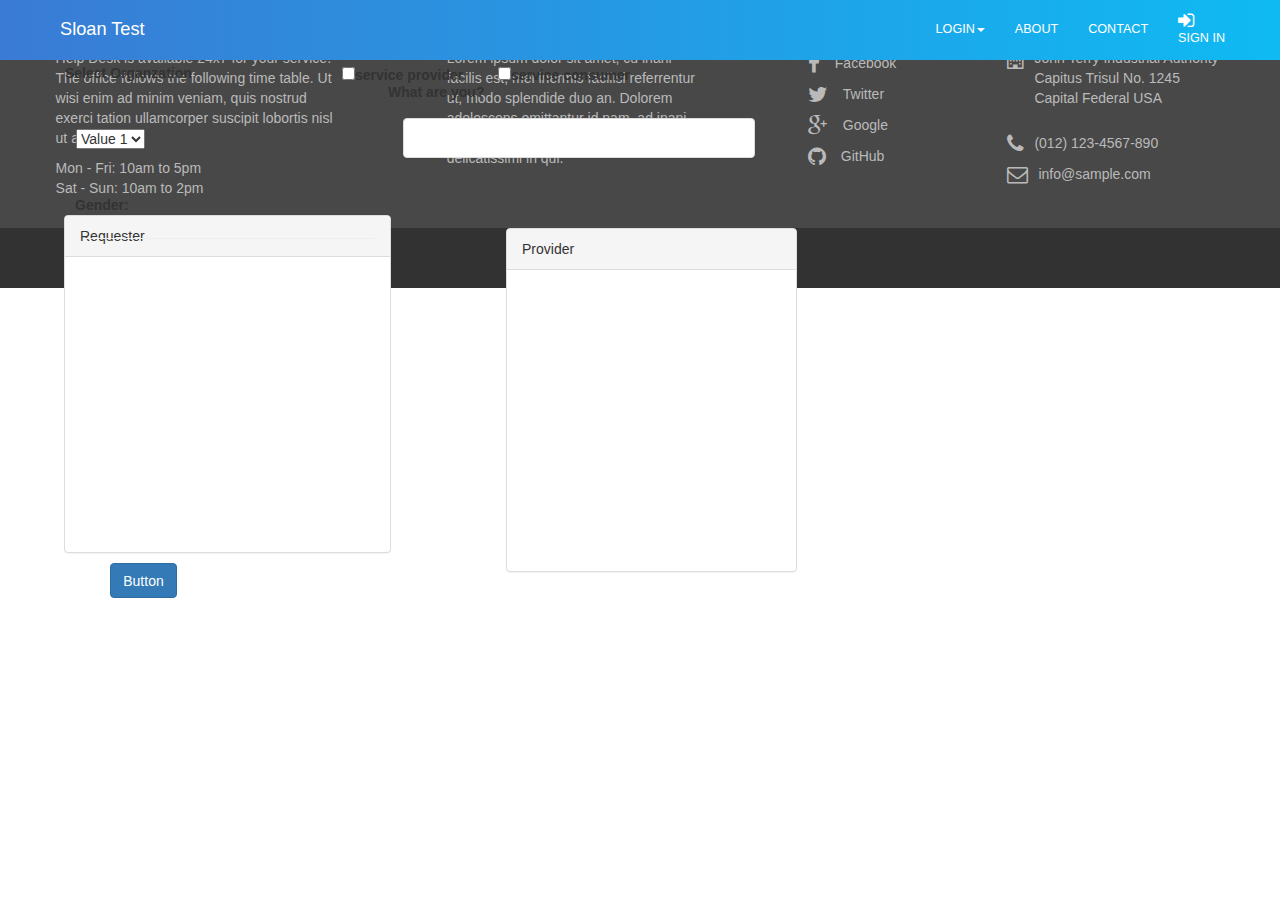
<file: SpringSecurityForSloan/WebContent/index.html>
<!DOCTYPE html>
<html lang="en" data-ng-app="Sloan_test_1" >
<head>
	<!--
	 * 
	 * @author Geppetto Generated Code</br>
	 * Date Created: </br>
	 * @since  </br>
	   build:   </p> 
	 *
	 * code was generated by the Geppetto System </br>
	 * Geppetto system Copyright - NewPortBay LLC </br>
	 * The generated code is free to use by anyone</p>
	 *
	 -->
	<meta charset="utf-8">
    <meta name="viewport" content="initial-scale=1, maximum-scale=1, user-scalable=no, width=device-width">
	<title>Sloan_test_1</title>

	<link href="lib/bootstrap/css/bootstrap.min.css" rel="stylesheet">
	<link href="lib/angular-ui-grid/ui-grid.min.css" rel="stylesheet">
	<link href="lib/bootstrap-datepicker/bootstrap-datepicker.css" rel="stylesheet">
	<link href="app/css/app.css" rel="stylesheet">
	<link href="lib/css/font-awesome/font-awesome.css" rel="stylesheet">


	<!--Load g+ SDK asynchronously-->
	<script>
	  (function () {
		var po = document.createElement('script');
		po.type = 'text/javascript'; po.async = true;
		po.src = 'https://plus.google.com/js/client:plusone.js';
		var s = document.getElementsByTagName('script')[0];
		s.parentNode.insertBefore(po, s);
	  })();
	</script>
<body class="app">
	<header data-ng-include="'app/views/header.html'">
    </header>
   <!--  <div class="content simple-content main"
         style="position: relative; top: 65px;"> -->

         <div ng-view>

         </div>
  <!--   </div> -->
    <footer data-ng-include="'app/views/footer.html'">
    </footer>

	<script src="lib/jquery/jquery-2.1.3.min.js"></script>
	<script src="lib/angular/angular.min.js"></script>
	<script src="lib/angular/angular-route.min.js"></script>
	<script src="lib/angular-ui-grid/ui-grid.min.js"></script>
	<script src="lib/bootstrap/js/bootstrap.min.js"></script>
	<script src="lib/bootstrap-datepicker/bootstrap-datepicker.js"></script>
	<script src="lib/ckeditor/ckeditor.js"></script>
	<script src="lib/angular/angular-facebook.js"></script>
	
	<script src="app/js/app.js"></script>
	<script src="app/js/controllers/First_time_setup.js"></script>
	<script src="app/js/controllers/Landing_page.js"></script>
	<script src="app/js/controllers/Authentication.js"></script>
	<script src="app/js/controllers/CampaignController.js"></script>
	<script src="app/js/controllers/Login-controller.js"></script> <!-- login   -->
	<script src="app/js/controllers/signup.js"></script>
	<script src="app/js/controllers/Customer.js"></script>
	<script src="app/js/controllers/CareGiver.js"></script>
	<script src="app/js/controllers/campaign-modal.js"></script>
	<script src="app/js/directives/ck-editor-directive.js"></script>
	<script src="app/js/factories/campaign-factory.js"></script>
	<script src="app/js/services/restURLService.js"></script>
	<script src="app/js/services/userService.js"></script>
	<script src="lib/js/ckeditor/ckeditor.js"></script>
	<script src="lib/js/angular/angular-cookies.min.js"></script>
	<script src="lib/js/angular-ui/ui-bootstrap-custom.js"></script>

</html>
</file>
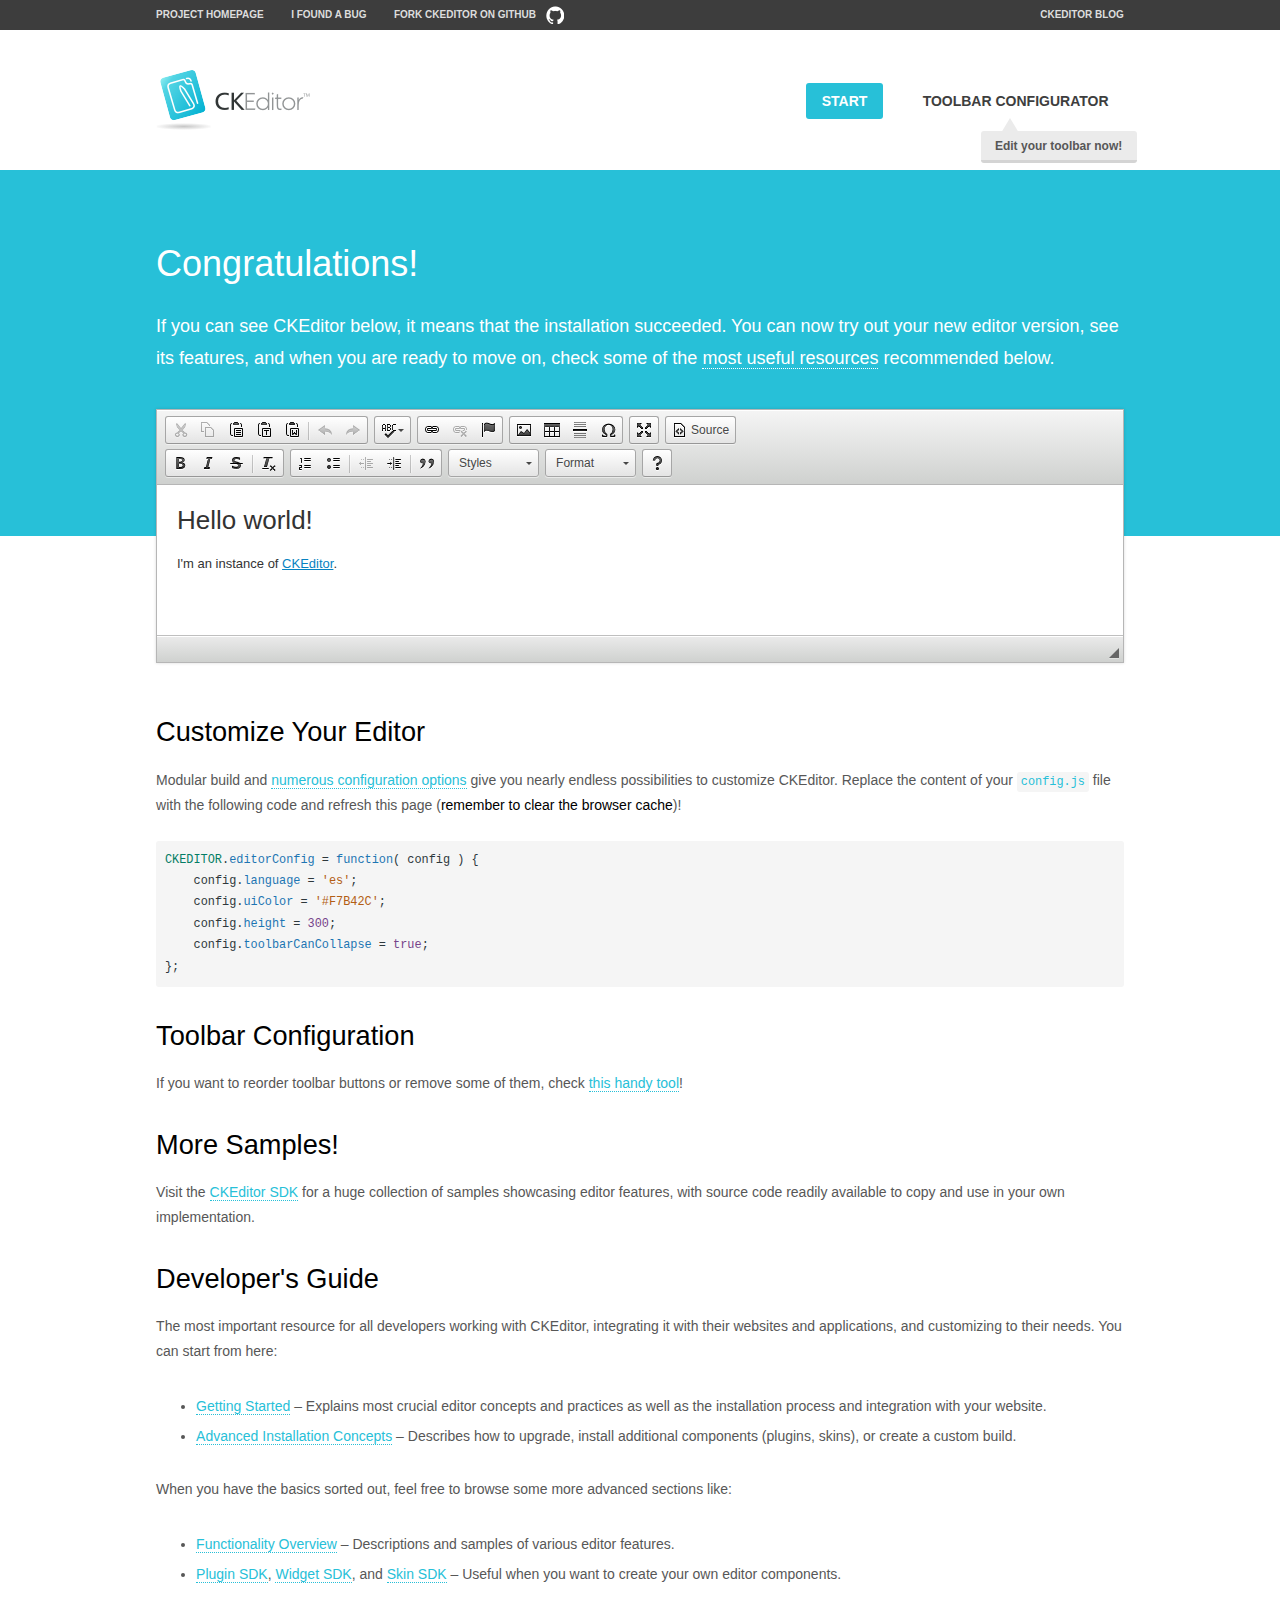
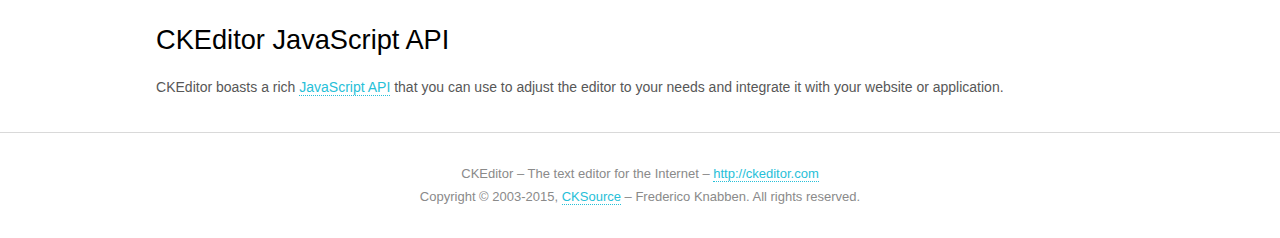
<file: SpringSecurityForSloan/WebContent/lib/ckeditor/samples/index.html>
<!DOCTYPE html>
<!--
Copyright (c) 2003-2015, CKSource - Frederico Knabben. All rights reserved.
For licensing, see LICENSE.md or http://ckeditor.com/license
-->
<html>
<head>
	<meta charset="utf-8">
	<title>CKEditor Sample</title>
	<script src="../ckeditor.js"></script>
	<script src="js/sample.js"></script>
	<link rel="stylesheet" href="css/samples.css">
	<link rel="stylesheet" href="toolbarconfigurator/lib/codemirror/neo.css">
</head>
<body id="main">

<nav class="navigation-a">
	<div class="grid-container">
		<ul class="navigation-a-left grid-width-70">
			<li><a href="http://ckeditor.com">Project Homepage</a></li>
			<li><a href="http://dev.ckeditor.com/">I found a bug</a></li>
			<li><a href="http://github.com/ckeditor/ckeditor-dev" class="icon-pos-right icon-navigation-a-github">Fork CKEditor on GitHub</a></li>
		</ul>
		<ul class="navigation-a-right grid-width-30">
			<li><a href="http://ckeditor.com/blog-list">CKEditor Blog</a></li>
		</ul>
	</div>
</nav>

<header class="header-a">
	<div class="grid-container">
		<h1 class="header-a-logo grid-width-30">
			<a href="index.html"><img src="img/logo.png" alt="CKEditor Sample"></a>
		</h1>

		<nav class="navigation-b grid-width-70">
			<ul>
				<li><a href="index.html" class="button-a button-a-background">Start</a></li>
				<li><a href="toolbarconfigurator/index.html" class="button-a">Toolbar configurator <span class="balloon-a balloon-a-nw">Edit your toolbar now!</span></a></li>
			</ul>
		</nav>
	</div>
</header>

<main>
	<div class="adjoined-top">
		<div class="grid-container">
			<div class="content grid-width-100">
				<h1>Congratulations!</h1>
				<p>
					If you can see CKEditor below, it means that the installation succeeded.
					You can now try out your new editor version, see its features, and when you are ready to move on, check some of the <a href="#sample-customize">most useful resources</a> recommended below.
				</p>
			</div>
		</div>
	</div>
	<div class="adjoined-bottom">
		<div class="grid-container">
			<div class="grid-width-100">
				<div id="editor">
					<h1>Hello world!</h1>
					<p>I'm an instance of <a href="http://ckeditor.com">CKEditor</a>.</p>
				</div>
			</div>
		</div>
	</div>

	<div class="grid-container">
		<div class="content grid-width-100">
			<section id="sample-customize">
				<h2>Customize Your Editor</h2>
				<p>Modular build and <a href="http://docs.ckeditor.com/#!/guide/dev_configuration">numerous configuration options</a> give you nearly endless possibilities to customize CKEditor. Replace the content of your <code><a href="../config.js">config.js</a></code> file with the following code and refresh this page (<strong>remember to clear the browser cache</strong>)!</p>
		<pre class="cm-s-neo CodeMirror"><code><span style="padding-right: 0.1px;"><span class="cm-variable">CKEDITOR</span>.<span class="cm-property">editorConfig</span> <span class="cm-operator">=</span> <span class="cm-keyword">function</span>( <span class="cm-def">config</span> ) {</span>
<span style="padding-right: 0.1px;"><span class="cm-tab">	</span><span class="cm-variable-2">config</span>.<span class="cm-property">language</span> <span class="cm-operator">=</span> <span class="cm-string">'es'</span>;</span>
<span style="padding-right: 0.1px;"><span class="cm-tab">	</span><span class="cm-variable-2">config</span>.<span class="cm-property">uiColor</span> <span class="cm-operator">=</span> <span class="cm-string">'#F7B42C'</span>;</span>
<span style="padding-right: 0.1px;"><span class="cm-tab">	</span><span class="cm-variable-2">config</span>.<span class="cm-property">height</span> <span class="cm-operator">=</span> <span class="cm-number">300</span>;</span>
<span style="padding-right: 0.1px;"><span class="cm-tab">	</span><span class="cm-variable-2">config</span>.<span class="cm-property">toolbarCanCollapse</span> <span class="cm-operator">=</span> <span class="cm-atom">true</span>;</span>
<span style="padding-right: 0.1px;">};</span></code></pre>
			</section>

			<section>
				<h2>Toolbar Configuration</h2>
				<p>If you want to reorder toolbar buttons or remove some of them, check <a href="toolbarconfigurator/index.html">this handy tool</a>!</p>
			</section>

			<section>
				<h2>More Samples!</h2>
				<p>Visit the <a href="http://sdk.ckeditor.com">CKEditor SDK</a> for a huge collection of samples showcasing editor features, with source code readily available to copy and use in your own implementation.</p>
			</section>

			<section>
				<h2>Developer's Guide</h2>
				<p>The most important resource for all developers working with CKEditor, integrating it with their websites and applications, and customizing to their needs. You can start from here:</p>
				<ul>
					<li><a href="http://docs.ckeditor.com/#!/guide/dev_installation">Getting Started</a> &ndash; Explains most crucial editor concepts and practices as well as the installation process and integration with your website.</li>
					<li><a href="http://docs.ckeditor.com/#!/guide/dev_advanced_installation">Advanced Installation Concepts</a> &ndash; Describes how to upgrade, install additional components (plugins, skins), or create a custom build.</li>
				</ul>
					<p>When you have the basics sorted out, feel free to browse some more advanced sections like:</p>
				<ul>
					<li><a href="http://docs.ckeditor.com/#!/guide/dev_features">Functionality Overview</a> &ndash; Descriptions and samples of various editor features.</li>
					<li><a href="http://docs.ckeditor.com/#!/guide/plugin_sdk_intro">Plugin SDK</a>, <a href="http://docs.ckeditor.com/#!/guide/widget_sdk_intro">Widget SDK</a>, and <a href="http://docs.ckeditor.com/#!/guide/skin_sdk_intro">Skin SDK</a> &ndash; Useful when you want to create your own editor components.</li>
				</ul>
			</section>

			<section>
				<h2>CKEditor JavaScript API</h2>
				<p>CKEditor boasts a rich <a href="http://docs.ckeditor.com/#!/api">JavaScript API</a> that you can use to adjust the editor to your needs and integrate it with your website or application.</p>
			</section>
		</div>
	</div>
</main>

<footer class="footer-a grid-container">
	<div class="grid-container">
		<p class="grid-width-100">
			CKEditor &ndash; The text editor for the Internet &ndash; <a class="samples" href="http://ckeditor.com/">http://ckeditor.com</a>
		</p>
		<p class="grid-width-100" id="copy">
			Copyright &copy; 2003-2015, <a class="samples" href="http://cksource.com/">CKSource</a> &ndash; Frederico Knabben. All rights reserved.
		</p>
	</div>
</footer>
<script>
	initSample();
</script>

</body>
</html>
</file>
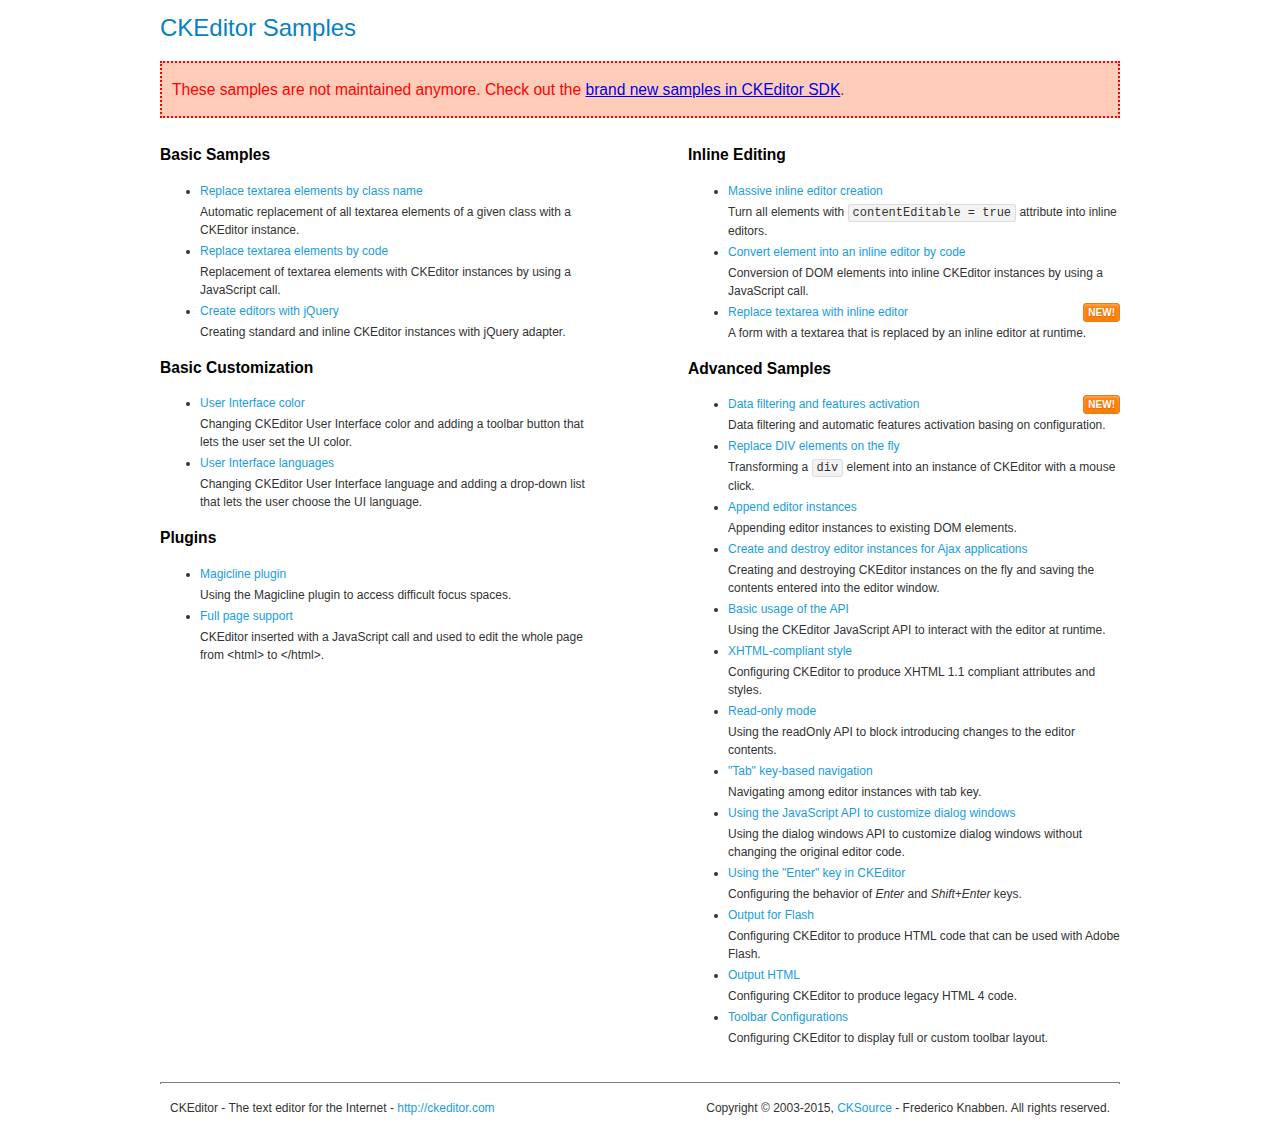
<file: SpringSecurityForSloan/WebContent/lib/ckeditor/samples/old/index.html>
<!DOCTYPE html>
<!--
Copyright (c) 2003-2015, CKSource - Frederico Knabben. All rights reserved.
For licensing, see LICENSE.md or http://ckeditor.com/license
-->
<html>
<head>
	<meta charset="utf-8">
	<title>CKEditor Samples</title>
	<link rel="stylesheet" href="sample.css">
</head>
<body>
	<h1 class="samples">
		CKEditor Samples
	</h1>
	<div class="warning deprecated">
		These samples are not maintained anymore. Check out the <a href="http://sdk.ckeditor.com/">brand new samples in CKEditor SDK</a>.
	</div>
	<div class="twoColumns">
		<div class="twoColumnsLeft">
			<h2 class="samples">
				Basic Samples
			</h2>
			<dl class="samples">
				<dt><a class="samples" href="replacebyclass.html">Replace textarea elements by class name</a></dt>
				<dd>Automatic replacement of all textarea elements of a given class with a CKEditor instance.</dd>

				<dt><a class="samples" href="replacebycode.html">Replace textarea elements by code</a></dt>
				<dd>Replacement of textarea elements with CKEditor instances by using a JavaScript call.</dd>

				<dt><a class="samples" href="jquery.html">Create editors with jQuery</a></dt>
				<dd>Creating standard and inline CKEditor instances with jQuery adapter.</dd>
			</dl>

			<h2 class="samples">
				Basic Customization
			</h2>
			<dl class="samples">
				<dt><a class="samples" href="uicolor.html">User Interface color</a></dt>
				<dd>Changing CKEditor User Interface color and adding a toolbar button that lets the user set the UI color.</dd>

				<dt><a class="samples" href="uilanguages.html">User Interface languages</a></dt>
				<dd>Changing CKEditor User Interface language and adding a drop-down list that lets the user choose the UI language.</dd>
			</dl>


			<h2 class="samples">Plugins</h2>
<dl class="samples">
<dt><a class="samples" href="magicline/magicline.html">Magicline plugin</a></dt>
<dd>Using the Magicline plugin to access difficult focus spaces.</dd>

<dt><a class="samples" href="wysiwygarea/fullpage.html">Full page support</a></dt>
<dd>CKEditor inserted with a JavaScript call and used to edit the whole page from &lt;html&gt; to &lt;/html&gt;.</dd>
</dl>
		</div>
		<div class="twoColumnsRight">
			<h2 class="samples">
				Inline Editing
			</h2>
			<dl class="samples">
				<dt><a class="samples" href="inlineall.html">Massive inline editor creation</a></dt>
				<dd>Turn all elements with <code>contentEditable = true</code> attribute into inline editors.</dd>

				<dt><a class="samples" href="inlinebycode.html">Convert element into an inline editor by code</a></dt>
				<dd>Conversion of DOM elements into inline CKEditor instances by using a JavaScript call.</dd>

				<dt><a class="samples" href="inlinetextarea.html">Replace textarea with inline editor</a> <span class="new">New!</span></dt>
				<dd>A form with a textarea that is replaced by an inline editor at runtime.</dd>

				
			</dl>

			<h2 class="samples">
				Advanced Samples
			</h2>
			<dl class="samples">
				<dt><a class="samples" href="datafiltering.html">Data filtering and features activation</a> <span class="new">New!</span></dt>
				<dd>Data filtering and automatic features activation basing on configuration.</dd>

				<dt><a class="samples" href="divreplace.html">Replace DIV elements on the fly</a></dt>
				<dd>Transforming a <code>div</code> element into an instance of CKEditor with a mouse click.</dd>

				<dt><a class="samples" href="appendto.html">Append editor instances</a></dt>
				<dd>Appending editor instances to existing DOM elements.</dd>

				<dt><a class="samples" href="ajax.html">Create and destroy editor instances for Ajax applications</a></dt>
				<dd>Creating and destroying CKEditor instances on the fly and saving the contents entered into the editor window.</dd>

				<dt><a class="samples" href="api.html">Basic usage of the API</a></dt>
				<dd>Using the CKEditor JavaScript API to interact with the editor at runtime.</dd>

				<dt><a class="samples" href="xhtmlstyle.html">XHTML-compliant style</a></dt>
				<dd>Configuring CKEditor to produce XHTML 1.1 compliant attributes and styles.</dd>

				<dt><a class="samples" href="readonly.html">Read-only mode</a></dt>
				<dd>Using the readOnly API to block introducing changes to the editor contents.</dd>

				<dt><a class="samples" href="tabindex.html">"Tab" key-based navigation</a></dt>
				<dd>Navigating among editor instances with tab key.</dd>


				
<dt><a class="samples" href="dialog/dialog.html">Using the JavaScript API to customize dialog windows</a></dt>
<dd>Using the dialog windows API to customize dialog windows without changing the original editor code.</dd>

<dt><a class="samples" href="enterkey/enterkey.html">Using the &quot;Enter&quot; key in CKEditor</a></dt>
<dd>Configuring the behavior of <em>Enter</em> and <em>Shift+Enter</em> keys.</dd>

<dt><a class="samples" href="htmlwriter/outputforflash.html">Output for Flash</a></dt>
<dd>Configuring CKEditor to produce HTML code that can be used with Adobe Flash.</dd>

<dt><a class="samples" href="htmlwriter/outputhtml.html">Output HTML</a></dt>
<dd>Configuring CKEditor to produce legacy HTML 4 code.</dd>

<dt><a class="samples" href="toolbar/toolbar.html">Toolbar Configurations</a></dt>
<dd>Configuring CKEditor to display full or custom toolbar layout.</dd>

			</dl>
		</div>
	</div>
	<div id="footer">
		<hr>
		<p>
			CKEditor - The text editor for the Internet - <a class="samples" href="http://ckeditor.com/">http://ckeditor.com</a>
		</p>
		<p id="copy">
			Copyright &copy; 2003-2015, <a class="samples" href="http://cksource.com/">CKSource</a> - Frederico Knabben. All rights reserved.
		</p>
	</div>
</body>
</html>
</file>
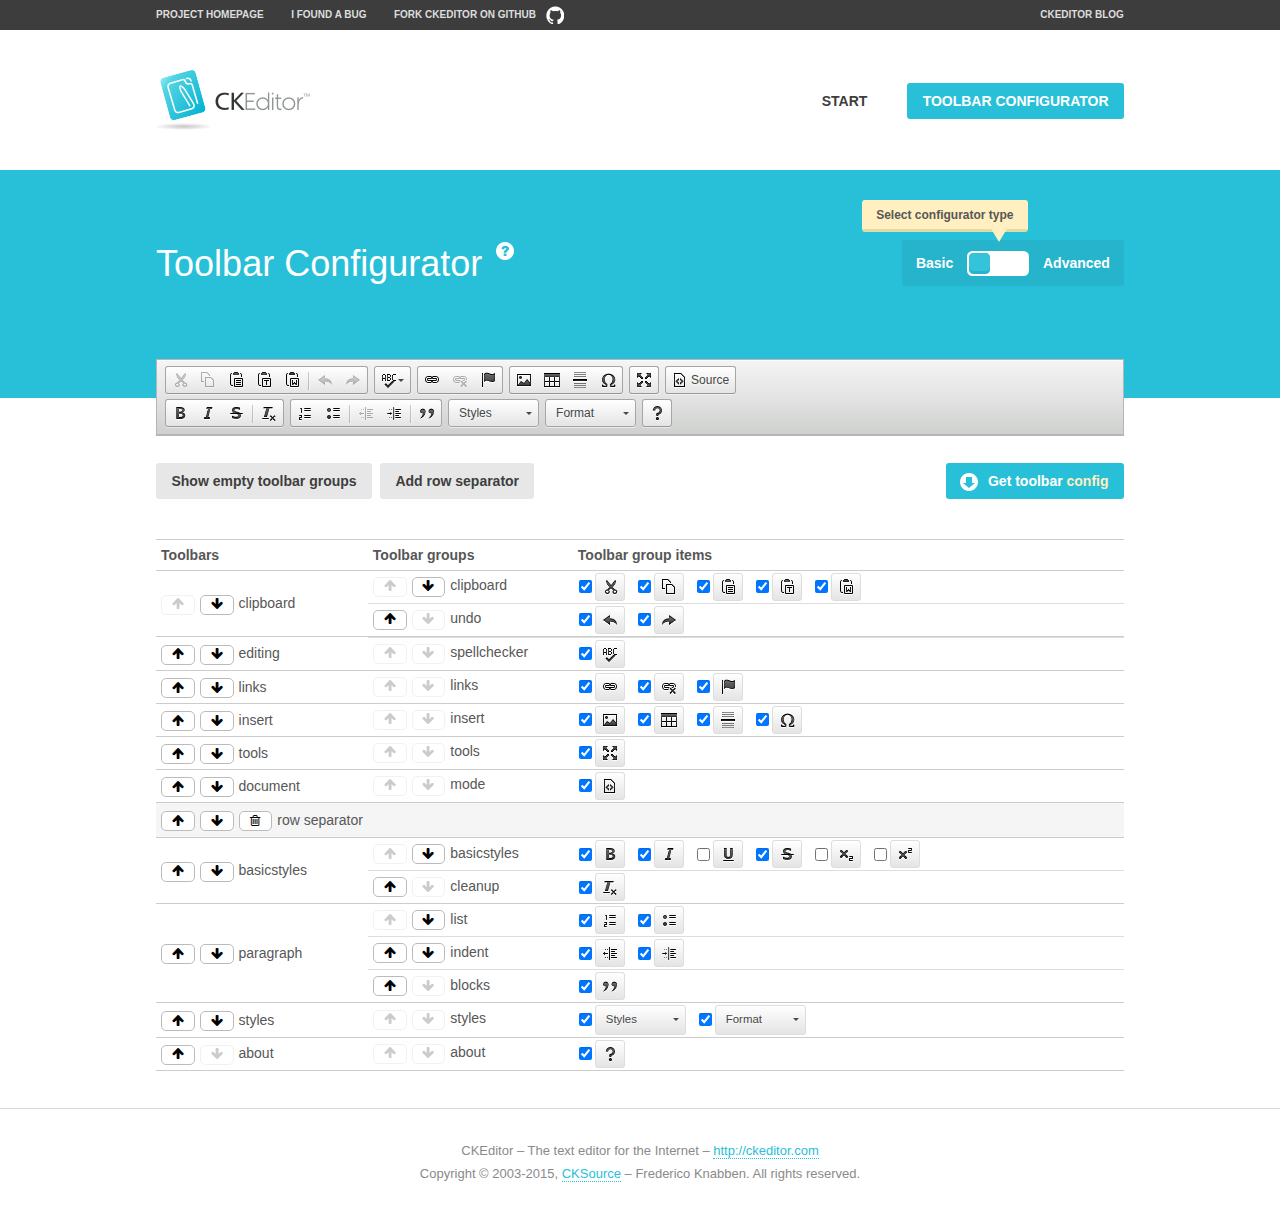
<file: SpringSecurityForSloan/WebContent/lib/ckeditor/samples/toolbarconfigurator/index.html>
<!DOCTYPE html>
<!--
Copyright (c) 2003-2015, CKSource - Frederico Knabben. All rights reserved.
For licensing, see LICENSE.md or http://ckeditor.com/license
-->
<!--[if IE 8]><html class="ie8"><![endif]-->
<!--[if gt IE 8]><html><![endif]-->
<!--[if !IE]><!--><html><!--<![endif]-->
<head>
	<meta charset="utf-8">
	<title>Toolbar Configurator</title>
	<script src="../../ckeditor.js"></script>
	<script>
		if ( CKEDITOR.env.ie && CKEDITOR.env.version < 9 )
			CKEDITOR.tools.enableHtml5Elements( document );
	</script>
	<link rel="stylesheet" href="lib/codemirror/codemirror.css">
	<link rel="stylesheet" href="lib/codemirror/show-hint.css">
	<link rel="stylesheet" href="lib/codemirror/neo.css">
	<link rel="stylesheet" href="css/fontello.css">
	<link rel="stylesheet" href="../css/samples.css">
</head>
<body id="toolbar">

<nav class="navigation-a">
	<div class="grid-container">
		<ul class="navigation-a-left grid-width-70">
			<li><a href="http://ckeditor.com">Project Homepage</a></li>
			<li><a href="http://dev.ckeditor.com/">I found a bug</a></li>
			<li><a href="http://github.com/ckeditor/ckeditor-dev" class="icon-pos-right icon-navigation-a-github">Fork CKEditor on GitHub</a></li>
		</ul>
		<ul class="navigation-a-right grid-width-30">
			<li><a href="http://ckeditor.com/blog-list">CKEditor Blog</a></li>
		</ul>
	</div>
</nav>

<header class="header-a">
	<div class="grid-container">
		<h1 class="header-a-logo grid-width-30">
			<a href="../index.html"><img src="../img/logo.png" alt="CKEditor Logo"></a>
		</h1>
		<nav class="navigation-b grid-width-70">
			<ul>
				<li><a href="../index.html"  class="button-a">Start</a></li>
				<li><a href="index.html"  class="button-a button-a-background">Toolbar configurator</a></li>
			</ul>
		</nav>
	</div>
</header>

<main>
	<div class="adjoined-top">
		<div class="grid-container">
			<div class="content grid-width-100">
				<div class="grid-container-nested">
					<h1 class="grid-width-60">
						Toolbar Configurator
						<a href="#help-content" type="button" title="Configurator help" id="help" class="button-a button-a-background button-a-no-text icon-pos-left icon-question-mark">Help</a>
					</h1>

					<div class="grid-width-40 grid-switch-magic">
						<div class="switch">
							<span class="balloon-a balloon-a-se">Select configurator type</span>
							<input type="radio" name="radio" data-num="1" id="radio-basic" />
							<input type="radio" name="radio" data-num="2" id="radio-advanced" />
							<label data-for="1" for="radio-basic">Basic</label>
							<span class="switch-inner">
								<span class="handler"></span>
							</span>
							<label data-for="2" for="radio-advanced">Advanced</label>
						</div>
					</div>
				</div>
			</div>
		</div>
	</div>
	<div class="adjoined-bottom">
		<div class="grid-container">
			<div class="grid-width-100">
				<div class="editors-container">
					<div id="editor-basic"></div>
					<div id="editor-advanced"></div>
				</div>
			</div>
		</div>
	</div>

	<div class="grid-container configurator">
		<div class="content grid-width-100">
			<div class="configurator">
				<div>
					<div id="toolbarModifierWrapper"></div>
				</div>
			</div>
		</div>
	</div>

	<div id="help-content">
		<div class="grid-container">
			<div class="grid-width-100">
				<h2>What Am I Doing Here?</h2>

				<div class="grid-container grid-container-nested">
					<div class="basic">
						<div class="grid-width-50">
							<p>Arrange <a href="http://docs.ckeditor.com/#!/api/CKEDITOR.config-cfg-toolbarGroups">toolbar groups</a>, toggle <a href="http://docs.ckeditor.com/#!/api/CKEDITOR.config-cfg-removeButtons">button visibility</a> according to your needs and get your toolbar configuration.</p>
							<p>You can replace the content of the <a href="../../config.js"><code>config.js</code></a> file with the generated configuration. If you already set some configuration options you will need to merge both configurations.</p>
						</div>
						<div class="grid-width-50">
							<p>Read more about different ways of <a href="http://docs.ckeditor.com/#!/guide/dev_configuration">setting configuration</a> and do not forget about <strong>clearing browser cache</strong>.</p>
							<p>Arranging toolbar groups is the recommended way of configuring the toolbar, but if you need more freedom you can use the <a href="#advanced">advanced configurator</a>.</p>
						</div>
					</div>
					<div class="advanced" style="display: none;">
						<div class="grid-width-50">
							<p>With this code editor you can edit your <a href="http://docs.ckeditor.com/#!/api/CKEDITOR.config-cfg-toolbar">toolbar configuration</a> live.</p>
							<p>You can replace the content of the <a href="../../config.js"><code>config.js</code></a> file with the generated configuration. If you already set some configuration options you will need to merge both configurations.</p>
						</div>
						<div class="grid-width-50">
							<p>Read more about different ways of <a href="http://docs.ckeditor.com/#!/guide/dev_configuration">setting configuration</a> and do not forget about <strong>clearing browser cache</strong>.</p>
						</div>
					</div>
				</div>

				<p class="grid-container grid-container-nested">
					<button type="button" class="help-content-close grid-width-100 button-a button-a-background">Got it. Let's play!</button>
				</p>
			</div>
		</div>
	</div>
</main>

<footer class="footer-a grid-container">
	<p class="grid-width-100">
		CKEditor &ndash; The text editor for the Internet &ndash; <a class="samples" href="http://ckeditor.com/">http://ckeditor.com</a>
	</p>
	<p class="grid-width-100" id="copy">
		Copyright &copy; 2003-2015, <a class="samples" href="http://cksource.com/">CKSource</a> &ndash; Frederico Knabben. All rights reserved.
	</p>
</footer>

<script src="lib/codemirror/codemirror.js"></script>
<script src="lib/codemirror/javascript.js"></script>
<script src="lib/codemirror/show-hint.js"></script>

<script src="js/fulltoolbareditor.js"></script>
<script src="js/abstracttoolbarmodifier.js"></script>
<script src="js/toolbarmodifier.js"></script>
<script src="js/toolbartextmodifier.js"></script>
<script src="../js/sf.js"></script>

<script>
	( function() {
		'use strict';

		var mode = ( window.location.hash.substr( 1 ) === 'advanced' ) ? 'advanced' : 'basic',
			configuratorSection = CKEDITOR.document.findOne( 'main > .grid-container.configurator' ),
			basicInstruction = CKEDITOR.document.findOne( '#help-content .basic' ),
			advancedInstruction = CKEDITOR.document.findOne( '#help-content .advanced' ),

			// Configurator mode switcher.
			modeSwitchBasic = CKEDITOR.document.getById( 'radio-basic' ),
			modeSwitchAdvanced = CKEDITOR.document.getById( 'radio-advanced' );

		// Initial setup
		function updateSwitcher() {
			if ( mode === 'advanced' ) {
				modeSwitchAdvanced.$.checked = true;
			} else {
				modeSwitchBasic.$.checked = true;
			}
		}

		updateSwitcher();

		CKEDITOR.document.getWindow().on( 'hashchange', function( e ) {
			var hash = window.location.hash.substr( 1 );
			if ( !( hash === 'advanced' || hash === 'basic' ) ) {
				return;
			}
			mode = hash;
			onToolbarsDone( mode );
		} );

		CKEDITOR.document.getWindow().on( 'resize', function() {
			updateToolbar( ( mode === 'basic' ? toolbarModifier : toolbarTextModifier )[ 'editorInstance' ] );
		} );

		function onRefresh( modifier ) {
			modifier = modifier || this;

			if ( mode === 'basic' && modifier instanceof ToolbarConfigurator.ToolbarTextModifier ) {
				return;
			}

			// CodeMirror container becomes visible, so we need to refresh and to avoid rendering problems.
			if ( mode === 'advanced' && modifier instanceof ToolbarConfigurator.ToolbarTextModifier ) {
				modifier.codeContainer.refresh();
			}

			updateToolbar( modifier.editorInstance );
		}

		function updateToolbar( editor ) {
			var editorContainer = editor.container;

			// Not always editor is loaded.
			if ( !editorContainer ) {
				return;
			}

			var displayStyle = editorContainer.getStyle( 'display' );

			editorContainer.setStyle( 'display', 'block' );

			var newHeight = editorContainer.getSize( 'height' );

			var newMarginTop = parseInt( editorContainer.getComputedStyle( 'margin-top' ), 10 );
			newMarginTop = ( isNaN( newMarginTop ) ? 0 : Number( newMarginTop ) );

			var newMarginBottom = parseInt( editorContainer.getComputedStyle( 'margin-bottom' ), 10 );
			newMarginBottom = ( isNaN( newMarginBottom ) ? 0 : Number( newMarginBottom ) );

			var result = newHeight + newMarginTop + newMarginBottom;

			editorContainer.setStyle( 'display', displayStyle );

			editor.container.getAscendant( 'div' ).setStyle( 'height', result + 'px' );
		}

		var toolbarModifier = new ToolbarConfigurator.ToolbarModifier( 'editor-basic' );

		var done = 0;
		toolbarModifier.init( onToolbarInit );
		toolbarModifier.onRefresh = onRefresh;

		CKEDITOR.document.getById( 'toolbarModifierWrapper' ).append( toolbarModifier.mainContainer );

		var toolbarTextModifier = new ToolbarConfigurator.ToolbarTextModifier( 'editor-advanced' );
		toolbarTextModifier.init( onToolbarInit );
		toolbarTextModifier.onRefresh = onRefresh;

		function onToolbarInit() {
			if ( ++done === 2 ) {
				onToolbarsDone();

				positionSticky.watch( CKEDITOR.document.findOne( '.toolbar' ), function() {
					return mode === 'advanced';
				} );
			}
		}

		function onToolbarsDone() {
			if ( mode === 'basic' ) {
				toggleModeBasic( false );
			} else {
				toggleModeAdvanced( false );
			}

			updateSwitcher();

			setTimeout( function() {
				CKEDITOR.document.findOne( '.editors-container' ).addClass( 'active' );
				CKEDITOR.document.findOne( '#toolbarModifierWrapper' ).addClass( 'active' );
			}, 200 );
		}

		CKEDITOR.document.getById( 'toolbarModifierWrapper' ).append( toolbarTextModifier.mainContainer );

		function toogleModeSwitch( onElement, offElement, onModifier, offModifier ) {
			onElement.addClass( 'fancy-button-active' );
			offElement.removeClass( 'fancy-button-active' );

			onModifier.showUI();
			offModifier.hideUI();
		}

		function toggleModeBasic( callOnRefresh ) {
			callOnRefresh = ( callOnRefresh !== false );
			mode = 'basic';
			window.location.hash = '#basic';
			toogleModeSwitch( modeSwitchBasic, modeSwitchAdvanced, toolbarModifier, toolbarTextModifier );

			configuratorSection.removeClass( 'freed-width' );
			basicInstruction.show();
			advancedInstruction.hide();

			callOnRefresh && onRefresh( toolbarModifier );
		}

		function toggleModeAdvanced( callOnRefresh ) {
			callOnRefresh = ( callOnRefresh !== false );
			mode = 'advanced';
			window.location.hash = '#advanced';
			toogleModeSwitch( modeSwitchAdvanced, modeSwitchBasic, toolbarTextModifier, toolbarModifier );

			configuratorSection.addClass( 'freed-width' );
			advancedInstruction.show();
			basicInstruction.hide();

			callOnRefresh && onRefresh( toolbarTextModifier );
		}

		modeSwitchBasic.on( 'click', toggleModeBasic );
		modeSwitchAdvanced.on( 'click', toggleModeAdvanced );

		//
		// Position:sticky for the toolbar.
		//

		// Will make elements behave like they were styled with position:sticky.
		var positionSticky = {
			// Store object: {
			// 		element: CKEDITOR.dom.element, // Element which will float.
			// 		placeholder: CKEDITOR.dom.element, // Placeholder which is place to prevent page bounce.
			// 		isFixed: boolean // Whether element float now.
			// }
			watched: [],

			active: [],

			staticContainer: null,

			init: function() {
				var element = CKEDITOR.dom.element.createFromHtml(
					'<div class="staticContainer">' +
						'<div class="grid-container" >' +
							'<div class="grid-width-100">' +
								'<div class="inner"></div>' +
							'</div>' +
						'</div>' +
					'</div>' );

				this.staticContainer = element.findOne( '.inner' );

				CKEDITOR.document.getBody().append( element );
			},

			watch: function( element, preventFunc ) {
				this.watched.push( {
					element: element,
					placeholder: new CKEDITOR.dom.element( 'div' ),
					isFixed: false,
					preventFunc: preventFunc
				} );
			},

			checkAll: function() {
				for ( var i = 0; i < this.watched.length; i++ ) {
					this.check( this.watched[ i ] );
				}
			},

			check: function( element ) {
				var isFixed = element.isFixed;
				var shouldBeFixed = this.shouldBeFixed( element );

				// Nothing to be done.
				if ( isFixed === shouldBeFixed ) {
					return;
				}

				var placeholder = element.placeholder;

				if ( isFixed ) {
					// Unfixing.

					element.element.insertBefore( placeholder );
					placeholder.remove();

					element.element.removeStyle( 'margin' );

					this.active.splice( CKEDITOR.tools.indexOf( this.active, element ), 1 );

				} else {
					// Fixing.
					placeholder.setStyle( 'width', element.element.getSize( 'width' ) + 'px' );
					placeholder.setStyle( 'height', element.element.getSize( 'height' ) + 'px' );
					placeholder.setStyle( 'margin-bottom', element.element.getComputedStyle( 'margin-bottom' ) );
					placeholder.setStyle( 'display', element.element.getComputedStyle( 'display' ) );
					placeholder.insertAfter( element.element );

					this.staticContainer.append( element.element );

					this.active.push( element );
				}

				element.isFixed = !element.isFixed;
			},

			shouldBeFixed: function( element ) {
				if ( element.preventFunc && element.preventFunc() ) {
					return false;
				}

				// If element is already fixed we are checking it's placeholder.
				var related = ( element.isFixed ? element.placeholder : element.element ),
					clientRect = related.$.getBoundingClientRect(),
					staticHeight = this.staticContainer.getSize('height' ),
					elemHeight = element.element.getSize( 'height' );

				if ( element.isFixed ) {
					return ( clientRect.top + elemHeight < staticHeight );
				} else {
					return ( clientRect.top < staticHeight );
				}
			}
		};

		positionSticky.init();

		CKEDITOR.document.getWindow().on( 'scroll',
			new CKEDITOR.tools.eventsBuffer( 100, positionSticky.checkAll, positionSticky ).input
		);

		// Make the toolbar sticky.
		positionSticky.watch( CKEDITOR.document.findOne( '.editors-container' ) );

		// Help button and help-content.
		( function() {
			var helpButton = CKEDITOR.document.getById( 'help' ),
				helpContent = CKEDITOR.document.getById( 'help-content' );

			// Don't show help button on IE8 because it's unsupported by Pico Modal.
			if ( CKEDITOR.env.ie && CKEDITOR.env.version == 8 ) {
				helpButton.hide();
			} else {
				// Display help modal when the button is clicked.
				helpButton.on( 'click', function( evt ) {
					SF.modal( {
						// Clone modal content from DOM.
						content: helpContent.getHtml(),

						afterCreate: function( modal ) {
							// Enable modal content button to close the modal.
							new CKEDITOR.dom.element( modal.modalElem() ).findOne( '.help-content-close' ).once( 'click', modal.close );
						}
					} ).show();
				} );
			}
		} )();
	} )();
</script>
</body>
</html>
</file>
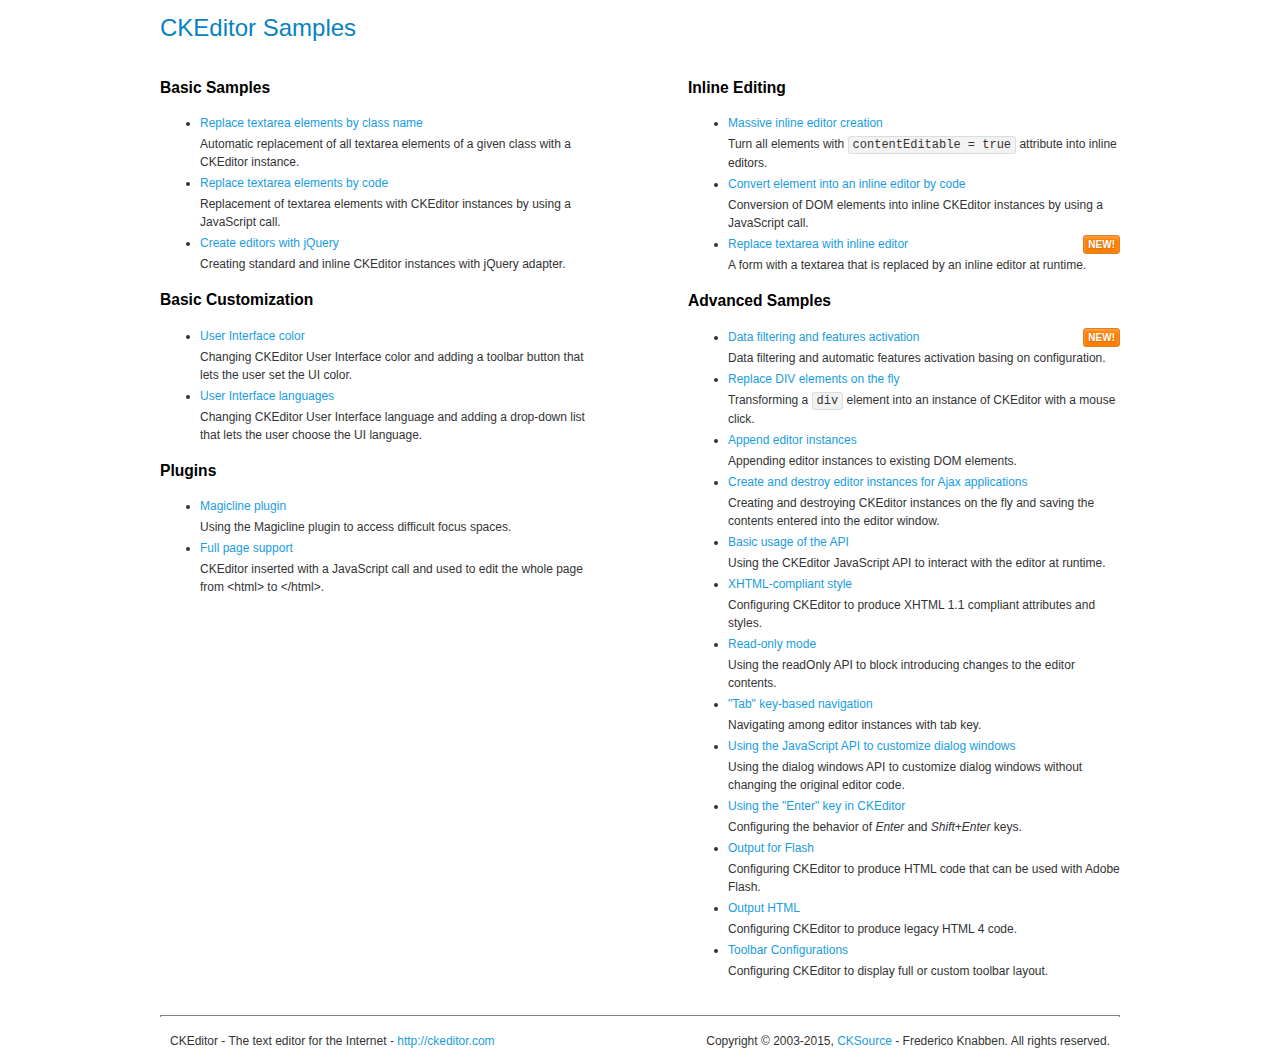
<file: SpringSecurityForSloan/WebContent/lib/js/ckeditor/samples/index.html>
<!DOCTYPE html>
<!--
Copyright (c) 2003-2015, CKSource - Frederico Knabben. All rights reserved.
For licensing, see LICENSE.md or http://ckeditor.com/license
-->
<html>
<head>
	<meta charset="utf-8">
	<title>CKEditor Samples</title>
	<link rel="stylesheet" href="sample.css">
</head>
<body>
	<h1 class="samples">
		CKEditor Samples
	</h1>
	<div class="twoColumns">
		<div class="twoColumnsLeft">
			<h2 class="samples">
				Basic Samples
			</h2>
			<dl class="samples">
				<dt><a class="samples" href="replacebyclass.html">Replace textarea elements by class name</a></dt>
				<dd>Automatic replacement of all textarea elements of a given class with a CKEditor instance.</dd>

				<dt><a class="samples" href="replacebycode.html">Replace textarea elements by code</a></dt>
				<dd>Replacement of textarea elements with CKEditor instances by using a JavaScript call.</dd>

				<dt><a class="samples" href="jquery.html">Create editors with jQuery</a></dt>
				<dd>Creating standard and inline CKEditor instances with jQuery adapter.</dd>
			</dl>

			<h2 class="samples">
				Basic Customization
			</h2>
			<dl class="samples">
				<dt><a class="samples" href="uicolor.html">User Interface color</a></dt>
				<dd>Changing CKEditor User Interface color and adding a toolbar button that lets the user set the UI color.</dd>

				<dt><a class="samples" href="uilanguages.html">User Interface languages</a></dt>
				<dd>Changing CKEditor User Interface language and adding a drop-down list that lets the user choose the UI language.</dd>
			</dl>


			<h2 class="samples">Plugins</h2>
<dl class="samples">
<dt><a class="samples" href="plugins/magicline/magicline.html">Magicline plugin</a></dt>
<dd>Using the Magicline plugin to access difficult focus spaces.</dd>

<dt><a class="samples" href="plugins/wysiwygarea/fullpage.html">Full page support</a></dt>
<dd>CKEditor inserted with a JavaScript call and used to edit the whole page from &lt;html&gt; to &lt;/html&gt;.</dd>
</dl>
		</div>
		<div class="twoColumnsRight">
			<h2 class="samples">
				Inline Editing
			</h2>
			<dl class="samples">
				<dt><a class="samples" href="inlineall.html">Massive inline editor creation</a></dt>
				<dd>Turn all elements with <code>contentEditable = true</code> attribute into inline editors.</dd>

				<dt><a class="samples" href="inlinebycode.html">Convert element into an inline editor by code</a></dt>
				<dd>Conversion of DOM elements into inline CKEditor instances by using a JavaScript call.</dd>

				<dt><a class="samples" href="inlinetextarea.html">Replace textarea with inline editor</a> <span class="new">New!</span></dt>
				<dd>A form with a textarea that is replaced by an inline editor at runtime.</dd>

				
			</dl>

			<h2 class="samples">
				Advanced Samples
			</h2>
			<dl class="samples">
				<dt><a class="samples" href="datafiltering.html">Data filtering and features activation</a> <span class="new">New!</span></dt>
				<dd>Data filtering and automatic features activation basing on configuration.</dd>

				<dt><a class="samples" href="divreplace.html">Replace DIV elements on the fly</a></dt>
				<dd>Transforming a <code>div</code> element into an instance of CKEditor with a mouse click.</dd>

				<dt><a class="samples" href="appendto.html">Append editor instances</a></dt>
				<dd>Appending editor instances to existing DOM elements.</dd>

				<dt><a class="samples" href="ajax.html">Create and destroy editor instances for Ajax applications</a></dt>
				<dd>Creating and destroying CKEditor instances on the fly and saving the contents entered into the editor window.</dd>

				<dt><a class="samples" href="api.html">Basic usage of the API</a></dt>
				<dd>Using the CKEditor JavaScript API to interact with the editor at runtime.</dd>

				<dt><a class="samples" href="xhtmlstyle.html">XHTML-compliant style</a></dt>
				<dd>Configuring CKEditor to produce XHTML 1.1 compliant attributes and styles.</dd>

				<dt><a class="samples" href="readonly.html">Read-only mode</a></dt>
				<dd>Using the readOnly API to block introducing changes to the editor contents.</dd>

				<dt><a class="samples" href="tabindex.html">"Tab" key-based navigation</a></dt>
				<dd>Navigating among editor instances with tab key.</dd>


				
<dt><a class="samples" href="plugins/dialog/dialog.html">Using the JavaScript API to customize dialog windows</a></dt>
<dd>Using the dialog windows API to customize dialog windows without changing the original editor code.</dd>

<dt><a class="samples" href="plugins/enterkey/enterkey.html">Using the &quot;Enter&quot; key in CKEditor</a></dt>
<dd>Configuring the behavior of <em>Enter</em> and <em>Shift+Enter</em> keys.</dd>

<dt><a class="samples" href="plugins/htmlwriter/outputforflash.html">Output for Flash</a></dt>
<dd>Configuring CKEditor to produce HTML code that can be used with Adobe Flash.</dd>

<dt><a class="samples" href="plugins/htmlwriter/outputhtml.html">Output HTML</a></dt>
<dd>Configuring CKEditor to produce legacy HTML 4 code.</dd>

<dt><a class="samples" href="plugins/toolbar/toolbar.html">Toolbar Configurations</a></dt>
<dd>Configuring CKEditor to display full or custom toolbar layout.</dd>

			</dl>
		</div>
	</div>
	<div id="footer">
		<hr>
		<p>
			CKEditor - The text editor for the Internet - <a class="samples" href="http://ckeditor.com/">http://ckeditor.com</a>
		</p>
		<p id="copy">
			Copyright &copy; 2003-2015, <a class="samples" href="http://cksource.com/">CKSource</a> - Frederico Knabben. All rights reserved.
		</p>
	</div>
</body>
</html>
</file>
<file: SpringSecurityForSloan/WebContent/lib/ckeditor/samples/css/samples.css>
/**
 * @license Copyright (c) 2003-2015, CKSource - Frederico Knabben. All rights reserved.
 * For licensing, see LICENSE.md or http://ckeditor.com/license
 */
@media (max-width: 900px) {
  .global-is-mobile-hidden {
    display: none !important;
  }
}
article,
aside,
details,
figcaption,
figure,
footer,
header,
hgroup,
main,
menu,
nav,
section {
  display: block;
}
body,
html {
  margin: 0;
  padding: 0;
  font: 16px / 1.8 Arial, 'Helvetica Neue', Helvetica, sans-serif;
  font-weight: 300;
  color: #575757;
}
.grid-width-10 {
  width: 10%;
}
.grid-width-20 {
  width: 20%;
}
.grid-width-30 {
  width: 30%;
}
.grid-width-40 {
  width: 40%;
}
.grid-width-50 {
  width: 50%;
}
.grid-width-60 {
  width: 60%;
}
.grid-width-70 {
  width: 70%;
}
.grid-width-80 {
  width: 80%;
}
.grid-width-90 {
  width: 90%;
}
.grid-width-100 {
  width: 100%;
}
@media (max-width: 900px) {
  .grid-width-10,
  .grid-width-20,
  .grid-width-30,
  .grid-width-40,
  .grid-width-50,
  .grid-width-60,
  .grid-width-70,
  .grid-width-80,
  .grid-width-90,
  .grid-width-100 {
    width: 100%;
  }
}
*[class*="grid-width"] {
  -webkit-box-sizing: border-box;
  -moz-box-sizing: border-box;
  box-sizing: border-box;
  padding-left: 4%;
  padding-right: 4%;
  float: left;
}
*[class*="grid-width"]:after,
.grid-container:after,
*[class*="grid-width"]:before,
.grid-container:before {
  content: '';
  display: block;
  overflow: hidden;
  visibility: hidden;
  font-size: 0;
  line-height: 0;
  width: 0;
  height: 0;
}
*[class*="grid-width"]:after,
.grid-container:after {
  clear: both;
}
.grid-container {
  -webkit-box-sizing: border-box;
  -moz-box-sizing: border-box;
  box-sizing: border-box;
  margin-left: auto;
  margin-right: auto;
}
.grid-container-nested *[class*="grid-width"]:first-child {
  padding-left: 0;
}
.grid-container-nested *[class*="grid-width"]:last-child {
  padding-right: 0;
}
@media (max-width: 900px) {
  .grid-container-nested *[class*="grid-width"]:first-child {
    padding-left: 4%;
  }
  .grid-container-nested *[class*="grid-width"]:last-child {
    padding-right: 4%;
  }
}
.header-a {
  min-height: 140px;
  overflow: hidden;
}
.header-a .header-a-logo {
  margin: 40px 0 0;
}
@media (max-width: 900px) {
  .header-a .header-a-logo {
    text-align: center;
  }
}
.header-a .header-a-logo img {
  border: transparent;
}
.navigation-a {
  height: 30px;
  background: #3d3d3d;
  position: absolute;
  left: 0;
  right: 0;
  top: 0;
  padding: 0;
  overflow: hidden;
}
@media (max-width: 900px) {
  .navigation-a {
    text-align: center;
  }
}
.navigation-a ul {
  list-style: none;
  margin: 0;
  overflow: hidden;
}
.navigation-a ul li,
.navigation-a ul li a {
  display: inline-block;
}
@media (max-width: 900px) {
  .navigation-a ul {
    width: auto;
    text-overflow: ellipsis;
    white-space: nowrap;
    display: inline-block;
    float: none;
  }
  .navigation-a ul:before,
  .navigation-a ul:after {
    display: none;
  }
}
.navigation-a ul.navigation-a-left {
  text-align: left;
}
@media (max-width: 900px) {
  .navigation-a ul.navigation-a-left {
    padding-right: 0;
  }
}
.navigation-a ul.navigation-a-right {
  text-align: right;
}
@media (max-width: 900px) {
  .navigation-a ul.navigation-a-right {
    padding-left: 23px;
  }
}
.navigation-a ul li + li {
  margin-left: 23px;
}
.navigation-a ul li a {
  font-size: 10px;
  font-size: 0.625rem;
  line-height: 18px;
  line-height: 1.13rem;
  line-height: 30px;
  float: left;
  color: #dddddd;
  font-weight: bold;
  text-decoration: none;
  text-transform: uppercase;
}
.navigation-a ul li a:hover {
  cursor: pointer;
  color: #ffffff;
}
.icon-navigation-a-github:before,
.icon-navigation-a-github:after {
  background-image: url("[data-uri]");
}
.navigation-b {
  text-align: right;
  margin: 52px 0 0;
  overflow: visible;
}
@media (max-width: 900px) {
  .navigation-b {
    text-align: center;
    margin-top: 20px;
    padding: 0;
  }
}
.navigation-b ul {
  padding: 0;
  list-style: none;
  margin: 0;
  overflow: visible;
}
.navigation-b ul li,
.navigation-b ul li a {
  display: inline-block;
}
@media (max-width: 900px) {
  .navigation-b ul {
    display: table;
    width: 100%;
    padding-bottom: 1.5em;
  }
}
@media (max-width: 900px) {
  .navigation-b ul li {
    display: table-row;
  }
}
.navigation-b ul li + li {
  margin-left: 20px;
}
@media (max-width: 900px) {
  .navigation-b ul li + li {
    margin-left: 0;
  }
}
.navigation-b ul li a {
  -webkit-box-sizing: border-box;
  -moz-box-sizing: border-box;
  box-sizing: border-box;
  text-transform: uppercase;
  text-decoration: none;
  outline: none;
}
@media (max-width: 900px) {
  .navigation-b ul li a {
    width: 100%;
    -webkit-border-radius: 0;
    -webkit-background-clip: padding-box;
    -moz-border-radius: 0;
    -moz-background-clip: padding;
    border-radius: 0;
    background-clip: padding-box;
  }
}
.footer-a {
  font-size: 13px;
  font-size: 0.8125rem;
  line-height: 23.4px;
  line-height: 1.46rem;
  padding-top: 2.25em;
  padding-bottom: 2.25em;
  overflow: hidden;
  color: #8a8a8a;
}
.footer-a a {
  color: #27c0d8;
  text-decoration: none;
  border-bottom: 1px dotted #27c0d8;
}
.footer-a a:hover {
  color: #23adc2;
}
.footer-a p {
  margin: 0;
  display: inline-block;
  text-align: center;
}
.content {
  font-size: 14px;
  font-size: 0.875rem;
  line-height: 25.2px;
  line-height: 1.57rem;
  overflow: hidden;
  padding-top: 1.5em;
  padding-bottom: 1.5em;
}
.content p {
  margin: 0.75em 0;
}
.content ul,
.content ol,
.content pre,
.content blockquote,
.content textarea:not([class^="cke"]),
.content .cke {
  margin: 1.875em 0;
}
.content code,
.content kbd {
  -webkit-border-radius: 3px;
  -webkit-background-clip: padding-box;
  -moz-border-radius: 3px;
  -moz-background-clip: padding;
  border-radius: 3px;
  background-clip: padding-box;
  padding: 3px 4px;
}
.content pre,
.content code,
.content kbd,
.content blockquote {
  background: #f5f5f5;
}
.content blockquote,
.content pre {
  background: none;
  border-left: 4px solid #27c0d8;
  padding: 1.5em 2.25em;
}
.content p a,
.content ul a,
.content ol a,
.content blockquote a,
.content h1 a,
.content h2 a,
.content h3 a,
.content h4 a,
.content h5 a {
  color: #27c0d8;
  text-decoration: none;
  border-bottom: 1px dotted #27c0d8;
}
.content p a:hover,
.content ul a:hover,
.content ol a:hover,
.content blockquote a:hover,
.content h1 a:hover,
.content h2 a:hover,
.content h3 a:hover,
.content h4 a:hover,
.content h5 a:hover {
  color: #23adc2;
}
.content h1,
.content h2,
.content h3,
.content h4,
.content h5 {
  color: #000;
  font-weight: 100;
}
.content h1 code,
.content h2 code,
.content h3 code,
.content h4 code,
.content h5 code,
.content h1 kbd,
.content h2 kbd,
.content h3 kbd,
.content h4 kbd,
.content h5 kbd {
  font-size: inherit;
}
.content h1 a.content-heading-anchor,
.content h2 a.content-heading-anchor,
.content h3 a.content-heading-anchor,
.content h4 a.content-heading-anchor,
.content h5 a.content-heading-anchor {
  font-weight: 100;
  vertical-align: middle;
  opacity: 0;
  border: 0;
}
.content h1:hover a.content-heading-anchor,
.content h2:hover a.content-heading-anchor,
.content h3:hover a.content-heading-anchor,
.content h4:hover a.content-heading-anchor,
.content h5:hover a.content-heading-anchor {
  opacity: 1;
}
.content h1:target lesshat-selector,
.content h2:target lesshat-selector,
.content h3:target lesshat-selector,
.content h4:target lesshat-selector,
.content h5:target lesshat-selector {
  -lh-property: 0; }
@-webkit-keyframes targetLinkOpacity{ 0%{ opacity: 0 } 100%{ opacity: 1 }}
@-moz-keyframes targetLinkOpacity{ 0%{ opacity: 0 } 100%{ opacity: 1 }}
@-o-keyframes targetLinkOpacity{ 0%{ opacity: 0 } 100%{ opacity: 1 }}
@keyframes targetLinkOpacity{ 0%{ opacity: 0 } 100%{ opacity: 1 };
}
.content h1:target a,
.content h2:target a,
.content h3:target a,
.content h4:target a,
.content h5:target a {
  -webkit-animation: targetLinkOpacity 0.5s linear alternate;
  -moz-animation: targetLinkOpacity 0.5s linear alternate;
  -o-animation: targetLinkOpacity 0.5s linear alternate;
  animation: targetLinkOpacity 0.5s linear alternate;
  opacity: 1;
}
.content input,
.content select,
.content textarea:not([class^="cke"]) {
  -webkit-border-radius: 3px;
  -webkit-background-clip: padding-box;
  -moz-border-radius: 3px;
  -moz-background-clip: padding;
  border-radius: 3px;
  background-clip: padding-box;
  -webkit-box-shadow: inset 0 1px 1px rgba(0, 0, 0, 0.08);
  -moz-box-shadow: inset 0 1px 1px rgba(0, 0, 0, 0.08);
  box-shadow: inset 0 1px 1px rgba(0, 0, 0, 0.08);
  font: inherit;
  color: inherit;
  border: 1px solid #d9d9d9;
  padding: .2em .5em;
}
.content input:focus,
.content select:focus,
.content textarea:not([class^="cke"]):focus {
  border-color: #66afe9;
  outline: 0;
  -webkit-box-shadow: inset 0 1px 1px rgba(0, 0, 0, 0.08), 0 0 8px #93c6ef;
  -moz-box-shadow: inset 0 1px 1px rgba(0, 0, 0, 0.08), 0 0 8px #93c6ef;
  box-shadow: inset 0 1px 1px rgba(0, 0, 0, 0.08), 0 0 8px #93c6ef;
}
.content abbr {
  border-bottom: 1px dotted #666;
  cursor: pointer;
}
.content blockquote {
  font-style: italic;
  font-family: Georgia, Times, "Times New Roman", serif;
  font-size: 16px;
  font-size: 1rem;
  line-height: 28.8px;
  line-height: 1.8rem;
}
.content em {
  font-style: italic;
}
.content h1 {
  font-size: 36px;
  font-size: 2.25rem;
  line-height: 64.8px;
  line-height: 4.05rem;
  margin: 1.125em 0 0;
}
.content h2 {
  font-size: 27.2px;
  font-size: 1.7rem;
  line-height: 48.96px;
  line-height: 3.06rem;
  margin: 0.9em 0 0;
}
.content h3 {
  font-size: 24px;
  font-size: 1.5rem;
  line-height: 43.2px;
  line-height: 2.7rem;
  font-weight: 500;
  margin: 0.75em 0 0;
}
.content h4 {
  font-size: 19.2px;
  font-size: 1.2rem;
  line-height: 34.56px;
  line-height: 2.16rem;
  font-weight: 500;
  margin: 0.75em 0 0;
}
.content h5 {
  font-size: 17.6px;
  font-size: 1.1rem;
  line-height: 31.68px;
  line-height: 1.98rem;
  font-weight: 500;
  margin: 0.75em 0 0;
}
.content hr {
  border: 0;
  border-top: 4px solid #d9d9d9;
  margin: 1.5em 0;
}
.content input[type="text"] {
  height: 1.8em;
  line-height: 1.8em;
}
.content input[type="button"] {
  -webkit-appearance: button;
  -moz-appearance: button;
  appearance: button;
}
.content kbd {
  font-size: 12px;
  font-size: 0.75rem;
  line-height: 21.6px;
  line-height: 1.35rem;
  font-family: Arial, 'Helvetica Neue', Helvetica, sans-serif;
  padding: 2px 6px;
  -webkit-box-shadow: 0 0 4px #ffffff inset, 0 2px 0 #d9d9d9;
  -moz-box-shadow: 0 0 4px #ffffff inset, 0 2px 0 #d9d9d9;
  box-shadow: 0 0 4px #ffffff inset, 0 2px 0 #d9d9d9;
}
.content p img {
  vertical-align: middle;
}
.content p pre {
  padding: 1.5em;
}
.content pre {
  padding: 0;
  border: 0;
  tab-size: 4;
  -o-tab-size: 4;
  -moz-tab-size: 4;
}
.content pre,
.content code {
  font-size: 11.89px;
  font-size: 0.743rem;
  line-height: 21.4px;
  line-height: 1.34rem;
  font-family: Consolas, Menlo, Monaco, Lucida Console, Liberation Mono, DejaVu Sans Mono, Bitstream Vera Sans Mono, Courier New, monospace, serif;
}
.content pre a,
.content code a {
  border: 0;
}
.content pre code {
  padding: 0.75em;
  display: block;
}
.content strong {
  color: #000;
}
.content ul ul,
.content ol ul,
.content ul ol,
.content ol ol {
  margin: 0.75em 0;
}
.content ul li,
.content ol li {
  font-size: 14px;
  font-size: 0.875rem;
  line-height: 30.24px;
  line-height: 1.89rem;
}
.content textarea:not([class^="cke"]) {
  width: 100%;
}
.content div.todo {
  border: 2px dotted #444;
  padding: 10px;
  margin: 60px 0 10px 0;
  /* Remove me some day */
}
.content div.todo:before {
  content: "TODO";
  font-weight: bold;
}
body a.button-a,
body button.button-a,
body input.button-a {
  -webkit-border-radius: 3px;
  -webkit-background-clip: padding-box;
  -moz-border-radius: 3px;
  -moz-background-clip: padding;
  border-radius: 3px;
  background-clip: padding-box;
  font-size: 14px;
  font-size: 0.875rem;
  line-height: 25.2px;
  line-height: 1.57rem;
  height: 36px;
  line-height: 36px;
  padding: 0 1.1em;
  font-weight: 700;
  color: #3e3e3e;
  white-space: nowrap;
  text-decoration: none;
  display: inline-block;
  cursor: pointer;
  border: 0;
  vertical-align: middle;
  margin: 1px 0;
  background: transparent;
}
body a.button-a.icon-pos-left,
body button.button-a.icon-pos-left,
body input.button-a.icon-pos-left {
  padding-left: .8em;
}
body a.button-a.icon-pos-right,
body button.button-a.icon-pos-right,
body input.button-a.icon-pos-right {
  padding-right: .8em;
}
body a.button-a.button-a-no-text,
body button.button-a.button-a-no-text,
body input.button-a.button-a-no-text {
  -webkit-border-radius: 100px;
  -webkit-background-clip: padding-box;
  -moz-border-radius: 100px;
  -moz-background-clip: padding;
  border-radius: 100px;
  background-clip: padding-box;
  width: 36px;
  padding: 0;
  text-indent: -999px;
  overflow: hidden;
  position: relative;
  text-align: center;
}
body a.button-a.button-a-no-text:before,
body button.button-a.button-a-no-text:before,
body input.button-a.button-a-no-text:before {
  position: absolute;
  left: 50%;
  top: 50%;
  margin: -9px 0 0 -9px;
}
@media (max-width: 900px) {
  body a.button-a.button-a-mobile-collapsed,
  body button.button-a.button-a-mobile-collapsed,
  body input.button-a.button-a-mobile-collapsed {
    -webkit-border-radius: 100px;
    -webkit-background-clip: padding-box;
    -moz-border-radius: 100px;
    -moz-background-clip: padding;
    border-radius: 100px;
    background-clip: padding-box;
    width: 36px;
    padding: 0;
    text-indent: -999px;
    overflow: hidden;
    position: relative;
    text-align: center;
  }
  body a.button-a.button-a-mobile-collapsed:before,
  body button.button-a.button-a-mobile-collapsed:before,
  body input.button-a.button-a-mobile-collapsed:before {
    position: absolute;
    left: 50%;
    top: 50%;
    margin: -9px 0 0 -9px;
  }
  body a.button-a.button-a-mobile-collapsed:before,
  body button.button-a.button-a-mobile-collapsed:before,
  body input.button-a.button-a-mobile-collapsed:before {
    position: absolute;
    left: 50%;
    top: 50%;
    margin: -9px 0 0 -9px;
  }
}
body a.button-a:active,
body button.button-a:active,
body input.button-a:active,
body a.button-a:hover,
body button.button-a:hover,
body input.button-a:hover {
  color: #fff;
  background: #23adc2;
}
body a.button-a:focus,
body button.button-a:focus,
body input.button-a:focus {
  border-color: #66afe9;
  outline: 0;
  -webkit-box-shadow: inset 0 1px 1px rgba(0, 0, 0, 0.075), 0 0 8px #93c6ef;
  -moz-box-shadow: inset 0 1px 1px rgba(0, 0, 0, 0.075), 0 0 8px #93c6ef;
  box-shadow: inset 0 1px 1px rgba(0, 0, 0, 0.075), 0 0 8px #93c6ef;
}
body a.button-a-soft,
body button.button-a-soft,
body input.button-a-soft {
  background: #e7e7e7;
}
body a.button-a-soft:active,
body button.button-a-soft:active,
body input.button-a-soft:active,
body a.button-a-soft:hover,
body button.button-a-soft:hover,
body input.button-a-soft:hover {
  color: #3e3e3e;
  background: #cecece;
}
body a.button-a-background,
body button.button-a-background,
body input.button-a-background,
body a.navigation-b ul li a:hover,
body button.navigation-b ul li a:hover,
body input.navigation-b ul li a:hover {
  color: #fff;
  background: #27c0d8;
}
body a.button-a-background:active,
body button.button-a-background:active,
body input.button-a-background:active,
body a.button-a-background:hover,
body button.button-a-background:hover,
body input.button-a-background:hover,
body a.navigation-b ul li a:hover:active,
body button.navigation-b ul li a:hover:active,
body input.navigation-b ul li a:hover:active,
body a.navigation-b ul li a:hover:hover,
body button.navigation-b ul li a:hover:hover,
body input.navigation-b ul li a:hover:hover {
  color: #fff;
  background: #23adc2;
}
.balloon-a {
  font-size: 12px;
  font-size: 0.75rem;
  line-height: 21.6px;
  line-height: 1.35rem;
  -webkit-border-radius: 3px;
  -webkit-background-clip: padding-box;
  -moz-border-radius: 3px;
  -moz-background-clip: padding;
  border-radius: 3px;
  background-clip: padding-box;
  border-bottom: 3px solid #d4d4d4;
  background: #ebebeb;
  display: inline-block;
  white-space: nowrap;
  padding: .4em 1.2em .2em;
  font-weight: 700;
  position: relative;
  z-index: 1000;
  text-transform: none;
  color: #575757;
}
.balloon-a:hover {
  color: #575757;
}
.balloon-a:before {
  content: '';
  width: 0;
  height: 0;
  border-style: solid;
  position: absolute;
}
.balloon-a-ne:before,
.balloon-a-nw:before {
  top: -13px;
  border-width: 0 9px 15.6px 9px;
  border-color: transparent transparent #ebebeb transparent;
}
.balloon-a-se:before,
.balloon-a-sw:before {
  bottom: -13px;
  border-width: 15.6px 9px 0 9px;
  border-color: #ebebeb transparent transparent transparent;
}
.balloon-a-nw:before,
.balloon-a-sw:before {
  left: 20px;
}
.balloon-a-ne:before,
.balloon-a-se:before {
  right: 20px;
}
.icon-pos-left:before,
.icon-pos-right:after {
  content: '';
  display: inline-block;
  width: 18px;
  height: 18px;
  vertical-align: middle;
  background-repeat: no-repeat;
}
.icon-pos-left:before {
  margin-right: 10px;
}
.icon-pos-right:after {
  margin-left: 10px;
}
.icon-download:before,
.icon-download:after {
  background-image: url("[data-uri]");
}
.icon-question-mark:before,
.icon-question-mark:after {
  background-image: url("[data-uri]");
}
.icon-close:before,
.icon-close:after {
  background-image: url("[data-uri]");
}
.ie8 .switch > * {
  vertical-align: middle;
}
.ie8 .switch input[type="radio"] {
  margin: 0 0.25em;
  display: inline-block;
}
.ie8 .switch label {
  margin-left: 0 !important;
  margin-right: 0 !important;
}
.ie8 .switch label[data-for="1"] {
  float: left;
}
.ie8 .switch label[data-for="2"] {
  float: right;
}
.ie8 .switch .switch-inner {
  display: none;
}
.switch {
  font-size: 14px;
  font-size: 0.875rem;
  line-height: 25.2px;
  line-height: 1.57rem;
  font-weight: bold;
  background-color: #27c0d8;
  overflow: hidden;
  display: inline-block;
  padding: 0.75em 0.25em;
  color: #fff;
  -webkit-border-radius: 3px;
  -webkit-background-clip: padding-box;
  -moz-border-radius: 3px;
  -moz-background-clip: padding;
  border-radius: 3px;
  background-clip: padding-box;
  position: relative;
}
.switch input[type="radio"] {
  display: none;
}
.switch label {
  position: relative;
  z-index: 2;
  float: left;
  cursor: pointer;
  padding: 0 0.75em;
}
.switch label:hover {
  text-decoration: underline;
}
.switch .switch-inner {
  float: left;
  background-color: #FFF;
  height: 1.5em;
  width: 4.125em;
  padding: 2px;
  margin: 0 0.25em;
  -webkit-border-radius: 5.5px;
  -webkit-background-clip: padding-box;
  -moz-border-radius: 5.5px;
  -moz-background-clip: padding;
  border-radius: 5.5px;
  background-clip: padding-box;
}
.switch .switch-inner .handler {
  overflow: hidden;
  position: relative;
  display: block;
  height: 1.5em;
  width: 1.5em;
  background: #25b4cb;
  -webkit-border-radius: 4.5px;
  -webkit-background-clip: padding-box;
  -moz-border-radius: 4.5px;
  -moz-background-clip: padding;
  border-radius: 4.5px;
  background-clip: padding-box;
}
.switch .switch-inner .handler:before {
  content: '';
  display: block;
  position: absolute;
  top: 0;
  right: 0;
  bottom: 3px;
  left: 0;
  background-color: #34c4da;
  -webkit-border-bottom-left-radius: 4.5px;
  -moz-border-radius-bottomleft: 4.5px;
  border-bottom-left-radius: 4.5px;
  -webkit-border-bottom-right-radius: 4.5px;
  -webkit-background-clip: padding-box;
  -moz-border-radius-bottomright: 4.5px;
  -moz-background-clip: padding;
  border-bottom-right-radius: 4.5px;
  background-clip: padding-box;
}
.switch:hover .switch-inner .handler:before {
  background: #45c9dd;
}
.switch input[data-num="2"]:checked ~ .switch-inner > .handler {
  margin-left: auto;
}
.switch input[data-num="2"]:checked ~ label[data-for="1"] {
  padding-right: 5.125em;
  margin-right: -4.375em;
}
.switch input[data-num="1"]:checked ~ label[data-for="2"] {
  padding-left: 5.125em;
  margin-left: -4.375em;
}
.toggler {
  -webkit-user-select: none;
  -moz-user-select: none;
  -ms-user-select: none;
  user-select: none;
}
.toggler label {
  cursor: pointer;
}
.toggler [data-collapse] {
  display: inherit;
}
.toggler [data-expand] {
  display: none;
}
.toggler.collapsed [data-collapse] {
  display: none;
}
.toggler.collapsed [data-expand] {
  display: inherit;
}
.toggler-container {
  overflow: hidden;
}
.toggler-container.collapsed {
  height: 0;
}
.icon-toggler-expanded:before,
.icon-toggler-collapsed:before,
.icon-toggler-expanded:after,
.icon-toggler-collapsed:after {
  background-image: url("[data-uri]");
}
.icon-toggler-expanded.icon-light:before,
.icon-toggler-collapsed.icon-light:before,
.icon-toggler-expanded.icon-light:after,
.icon-toggler-collapsed.icon-light:after {
  background-image: url("[data-uri]");
}
.icon-toggler-expanded:before,
.icon-toggler-expanded:after {
  background-position: top left;
}
.icon-toggler-collapsed:before,
.icon-toggler-collapsed:after {
  background-position: bottom left;
}
.modal {
  padding: 20px;
  border-radius: 3px;
  background-color: white;
  max-width: 700px;
  -webkit-box-sizing: border-box;
  -moz-box-sizing: border-box;
  box-sizing: border-box;
  width: 80% !important;
  top: 50% !important;
  -webkit-transform: translate(-50%, -50%) !important;
  -moz-transform: translate(-50%, -50%) !important;
  -o-transform: translate(-50%, -50%) !important;
  -ms-transform: translate(-50%, -50%) !important;
  transform: translate(-50%, -50%) !important;
}
.modal-close {
  -webkit-border-radius: 100px;
  -webkit-background-clip: padding-box;
  -moz-border-radius: 100px;
  -moz-background-clip: padding;
  border-radius: 100px;
  background-clip: padding-box;
  cursor: pointer;
  height: 18px;
  width: 18px;
  position: absolute;
  top: 10px;
  right: 10px;
  font-size: 17px;
  text-align: center;
  line-height: 19px;
  background: #cccccc;
}
main .grid-container,
header .grid-container,
.navigation-a > div,
footer > div {
  max-width: 968px;
}
.header-a {
  margin-top: 30px;
}
.footer-a {
  border-top: 1px solid #d9d9d9;
}
.adjoined-top {
  background-color: #27c0d8;
  color: #fff;
}
.adjoined-top .content h1,
.adjoined-top .content h2,
.adjoined-top .content h3,
.adjoined-top .content h4,
.adjoined-top .content h5 {
  color: #fff;
}
.adjoined-top .content p {
  font-size: 18px;
  font-size: 1.125rem;
  line-height: 32.4px;
  line-height: 2.02rem;
  font-weight: 100;
}
.adjoined-top .content p a {
  text-decoration: none;
  border-bottom: 1px dotted #fff;
  color: inherit;
}
.adjoined-top .content p a:hover {
  color: #e6e6e6;
}
.adjoined-top .content button {
  color: #fff;
}
.adjoined-top .content strong {
  color: #fff;
}
.adjoined-top .content code {
  font-size: inherit;
  color: #27c0d8;
}
.adjoined-bottom {
  position: relative;
}
.adjoined-bottom:before {
  z-index: -1;
  content: '';
  background: #27c0d8;
  position: absolute;
  top: 0;
  left: 0;
  right: 0;
  height: 50%;
}
main .grid-container,
header .grid-container,
.navigation-a > div,
footer > div {
  max-width: 1052px;
}
main .grid-container.freed-width {
  max-width: none;
}
.switch {
  background: #25b4cb;
  float: right;
  overflow: visible;
}
.switch .balloon-a {
  position: absolute;
  top: -40px;
  right: 50%;
  margin-right: -15px;
  background: #FFEFC1;
  border-bottom-color: #DCDCA4;
}
.switch .balloon-a:before {
  border-color: #FFEFC1 transparent transparent transparent;
}
#toolbar .editors-container {
  overflow: hidden;
  height: 0;
  transition: height 200ms;
}
#toolbar .editors-container.active {
  height: auto;
}
#main #editor {
  background: #FFF;
  padding: 2% 4%;
  border: dashed 5px #27c0d8;
}
div.cke a.cke_button,
div.cke .cke_combo_button {
  border-bottom: none;
}
div.cke a.cke_button.cke_combo_button,
div.cke .cke_combo_button.cke_combo_button {
  border-bottom: 1px solid #a6a6a6;
}
#main .adjoined-top:before {
  height: 335px;
}
#toolbar .adjoined-top:before {
  height: 219px;
}
#toolbar .adjoined-top .grid-container-nested {
  height: 147px;
}
.content .grid-switch-magic {
  margin: 3.5em 0 0;
}
#info-box {
  padding-bottom: 0;
}
#info-box > div {
  width: 100%;
  text-align: right;
}
#info-box > div .toggler {
  padding-right: 0;
}
#info-box > div .toggler:hover {
  background: transparent;
  color: #000;
}
#info-box > div .toggler:hover > label {
  text-decoration: underline;
}
#info-box > div h2 {
  float: left;
  margin-top: 0;
}
#info-box > div#instructions-container {
  text-align: left;
}
#toolbarModifierWrapper {
  overflow: hidden;
  height: 0;
  opacity: 0;
  transition: height 200ms;
}
#toolbarModifierWrapper.active {
  height: auto;
  opacity: 1;
}
header {
  overflow: visible;
}
header div.grid-container {
  overflow: visible;
}
header .navigation-b {
  overflow: visible;
}
header .navigation-b ul {
  overflow: visible;
}
header .navigation-b a {
  position: relative;
}
header .balloon-a {
  position: absolute;
  top: 48px;
  left: 50%;
  margin-left: -35px;
}
@media (max-width: 1140px) {
  header .balloon-a {
    left: auto;
    margin-left: auto;
    right: 50%;
    margin-right: -35px;
  }
  header .balloon-a:before {
    left: auto;
    right: 22px;
  }
}
@media (max-width: 900px) {
  header .balloon-a {
    display: none;
  }
}
#toolbar .cke_toolbar {
  pointer-events: none;
  -webkit-user-select: none;
  -moz-user-select: none;
  -ms-user-select: none;
  user-select: none;
  cursor: default;
}
.some-toolbar-active .cke_toolbar {
  zoom: 1;
  filter: alpha(opacity=50);
  -webkit-opacity: 0.5;
  -moz-opacity: 0.5;
  opacity: 0.5;
}
.cke_toolbar.active {
  position: relative;
  zoom: 1;
  filter: alpha(opacity=100);
  -webkit-opacity: 1;
  -moz-opacity: 1;
  opacity: 1;
}
.cke_toolbar.active:after {
  content: '';
  display: block;
  position: absolute;
  top: 0;
  right: 6px;
  bottom: 5px;
  left: 0;
  -webkit-border-radius: 5px;
  -webkit-background-clip: padding-box;
  -moz-border-radius: 5px;
  -moz-background-clip: padding;
  border-radius: 5px;
  background-clip: padding-box;
  -webkit-box-shadow: 0px 0px 15px 3px #fff4b0;
  -moz-box-shadow: 0px 0px 15px 3px #fff4b0;
  box-shadow: 0px 0px 15px 3px #fff4b0;
}
.cke_toolbar.active .cke_toolgroup {
  -webkit-box-shadow: none;
  -moz-box-shadow: none;
  box-shadow: none;
  border-color: #e3c300;
}
.cke_toolbar.active .cke_combo,
.cke_toolbar.active .cke_toolgroup {
  position: relative;
  z-index: 2;
}
.cke_toolbar.active .cke_combo_button {
  -webkit-box-shadow: none;
  -moz-box-shadow: none;
  box-shadow: none;
}
.unselectable {
  -webkit-user-select: none;
  -moz-user-select: none;
  -ms-user-select: none;
  user-select: none;
}
.toolbar {
  padding: 5px 0;
  margin-bottom: 2.4em;
  overflow: hidden;
  background: #fff;
}
.toolbar button.button-a.cke_button {
  cursor: pointer;
  display: inline-block;
  padding: 4px 6px;
  outline: 0;
  border: 1px solid #a6a6a6;
}
.toolbar button.button-a.hidden {
  display: none;
}
.toolbar button.button-a.left {
  float: left;
  margin-right: 8px;
}
.toolbar button.button-a.right {
  float: right;
  margin-left: 8px;
}
.toolbar button.button-a .highlight {
  color: #ffefc1;
}
.configContainer.hidden,
.toolbarModifier.hidden,
.toolbarModifier-hints.hidden {
  display: none;
}
.toolbarModifier :focus,
.toolbar button:focus,
.configContainer textarea.configCode:focus {
  outline: none;
}
div.toolbarModifier {
  padding: 0;
  overflow: hidden;
  width: 100%;
  position: relative;
  display: table;
  border-collapse: collapse;
}
div.toolbarModifier ::-moz-focus-inner {
  border: 0;
}
div.toolbarModifier .empty {
  display: none;
}
div.toolbarModifier.empty-visible .empty {
  display: table-row;
  zoom: 1;
  filter: alpha(opacity=60);
  -webkit-opacity: 0.6;
  -moz-opacity: 0.6;
  opacity: 0.6;
}
div.toolbarModifier .empty > p {
  line-height: 31px;
}
div.toolbarModifier > ul {
  padding: 0;
  margin: 0;
  border-top: 1px solid #cccccc;
  width: 100%;
}
div.toolbarModifier > ul[data-type="table-header"] {
  display: table-header-group;
}
div.toolbarModifier > ul[data-type="table-body"] {
  display: table-row-group;
}
div.toolbarModifier > ul p {
  padding: 0;
  margin: 0;
}
div.toolbarModifier > ul > li {
  display: table-row;
}
div.toolbarModifier > ul > li[data-type="header"] {
  font-weight: bold;
  user-select: none;
  cursor: default;
}
div.toolbarModifier > ul > li[data-type="group"],
div.toolbarModifier > ul > li[data-type="separator"] {
  border-bottom: 1px solid #cccccc;
}
div.toolbarModifier > ul > li[data-type="subgroup"] {
  border-top: 1px solid #eee;
}
div.toolbarModifier > ul > li[data-type="subgroup"]:first-child {
  border-top: none;
}
div.toolbarModifier > ul > li[data-type="group"].active,
div.toolbarModifier > ul > li[data-type="group"]:hover,
div.toolbarModifier > ul > li[data-type="separator"].active,
div.toolbarModifier > ul > li[data-type="separator"]:hover {
  overflow: hidden;
  z-index: 2;
}
div.toolbarModifier > ul > li[data-type="group"].active,
div.toolbarModifier > ul > li[data-type="separator"].active,
div.toolbarModifier > ul > li[data-type="group"].active:hover,
div.toolbarModifier > ul > li[data-type="separator"].active:hover {
  background: #f0fafb;
}
div.toolbarModifier > ul > li[data-type="group"]:hover,
div.toolbarModifier > ul > li[data-type="separator"]:hover {
  background: #fffbe3;
}
div.toolbarModifier > ul > li[data-type="separator"] {
  background: #f5f5f5;
}
div.toolbarModifier > ul > li[data-type="separator"]:after {
  content: '';
  width: 100%;
}
div.toolbarModifier > ul > li[data-type="separator"] > p {
  padding: 2px 5px;
}
div.toolbarModifier > ul > li > p,
div.toolbarModifier > ul > li > ul {
  display: table-cell;
  vertical-align: middle;
}
div.toolbarModifier > ul > li p {
  padding-left: 5px;
  min-width: 200px;
}
div.toolbarModifier > ul > li p span {
  white-space: nowrap;
  cursor: default;
}
div.toolbarModifier > ul > li p span button {
  font-size: 12.666px;
  margin-right: 5px;
  cursor: pointer;
  background: #fff;
  -webkit-border-radius: 5px;
  -webkit-background-clip: padding-box;
  -moz-border-radius: 5px;
  -moz-background-clip: padding;
  border-radius: 5px;
  background-clip: padding-box;
  border: 1px solid #bbb;
  padding: 0 7px;
  line-height: 12px;
  height: 20px;
}
div.toolbarModifier > ul > li p span button:not(.disabled):hover,
div.toolbarModifier > ul > li p span button:not(.disabled):focus {
  color: #fff;
  background-color: #454545;
  border-color: transparent;
}
div.toolbarModifier > ul > li p span button.move.disabled {
  cursor: default;
  zoom: 1;
  filter: alpha(opacity=20);
  -webkit-opacity: 0.2;
  -moz-opacity: 0.2;
  opacity: 0.2;
}
div.toolbarModifier > ul > li ul {
  border-collapse: collapse;
  padding: 0;
  width: 100%;
}
div.toolbarModifier > ul > li ul li {
  display: table-row;
  list-style-type: none;
  line-height: 1;
}
div.toolbarModifier > ul > li ul li[data-type="subgroup"] {
  border-top: 1px solid #dddddd;
}
div.toolbarModifier > ul > li ul li[data-type="subgroup"]:first-child {
  border-top: 0;
}
div.toolbarModifier > ul > li ul li[data-type="subgroup"] [data-type="button"] {
  -webkit-border-radius: 3px;
  -webkit-background-clip: padding-box;
  -moz-border-radius: 3px;
  -moz-background-clip: padding;
  border-radius: 3px;
  background-clip: padding-box;
  padding: 0 2px;
}
div.toolbarModifier > ul > li ul li[data-type="subgroup"] [data-type="button"]:focus {
  background: rgba(0, 0, 0, 0.04);
}
div.toolbarModifier > ul > li ul li[data-type="subgroup"] [data-type="button"] input {
  vertical-align: middle;
}
div.toolbarModifier > ul > li ul li > p,
div.toolbarModifier > ul > li ul li > ul {
  display: table-cell;
  vertical-align: middle;
}
div.toolbarModifier > ul > li ul li ul {
  padding: 0;
}
div.toolbarModifier > ul > li ul li ul li {
  padding: 0;
  display: inline-block;
  cursor: pointer;
  margin: 2px 5px 2px 0;
}
div.toolbarModifier > ul > li ul li ul li .cke_combo_text {
  cursor: pointer;
  white-space: nowrap;
}
div.toolbarModifier > ul > li ul li ul li .cke_toolgroup,
div.toolbarModifier > ul > li ul li ul li .cke_combo_button {
  cursor: pointer;
  margin: 0;
  vertical-align: middle;
  border: 1px solid #ddd;
  font-size: 11.41px;
  font-size: 0.713rem;
  line-height: 20.54px;
  line-height: 1.28rem;
}
div.toolbarModifier > .codemirror-wrapper {
  overflow-y: auto;
}
div.toolbarModifier-hints {
  float: right;
  width: 350px;
  min-width: 150px;
  overflow-y: auto;
  margin-left: 1.5em;
}
div.toolbarModifier-hints h3 {
  font-size: 18.08px;
  font-size: 1.13rem;
  line-height: 32.54px;
  line-height: 2.03rem;
  padding: 0.36em 1.5em;
  background: #f5f5f5;
  border-bottom: 1px solid #dddddd;
  margin-top: 0;
  margin-bottom: 1.2em;
}
div.toolbarModifier-hints dl {
  margin-bottom: 1.2em;
  overflow: hidden;
}
div.toolbarModifier-hints dl .list-header {
  font-weight: bold;
  border: 0;
  padding-bottom: 0.6em;
}
div.toolbarModifier-hints dl > p {
  text-align: center;
}
div.toolbarModifier-hints dl dt {
  float: left;
  width: 9em;
  clear: both;
  text-align: right;
  border-top: 1px solid #dddddd;
  padding-left: 1.5em;
  padding-right: .1em;
  -webkit-box-sizing: border-box;
  -moz-box-sizing: border-box;
  box-sizing: border-box;
}
div.toolbarModifier-hints dl dt code {
  background: none;
  border: none;
  vertical-align: middle;
}
div.toolbarModifier-hints dl dd {
  margin-left: 10em;
  clear: right;
  padding-right: 1.5em;
}
div.toolbarModifier-hints dl dd code {
  line-height: 2.2em;
}
div.toolbarModifier-hints dl dd:after {
  content: '\00a0';
  display: block;
  clear: left;
  float: right;
  height: 0;
  width: 0;
}
.toolbarModifier-hints,
.configContainer textarea.configCode,
.CodeMirror {
  -webkit-border-radius: 3px;
  -webkit-background-clip: padding-box;
  -moz-border-radius: 3px;
  -moz-background-clip: padding;
  border-radius: 3px;
  background-clip: padding-box;
  border: 1px solid #ccc;
  font-size: 13.01px;
  font-size: 0.813rem;
  line-height: 23.42px;
  line-height: 1.46rem;
}
.configContainer textarea.configCode,
.CodeMirror pre,
.CodeMirror-linenumber {
  font-size: 13.01px;
  font-size: 0.813rem;
  line-height: 23.42px;
  line-height: 1.46rem;
  font-family: Consolas, Menlo, Monaco, Lucida Console, Liberation Mono, DejaVu Sans Mono, Bitstream Vera Sans Mono, Courier New, monospace, serif;
}
.CodeMirror pre {
  border: none;
  padding: 0;
  margin: 0;
}
.configContainer textarea.configCode {
  -webkit-box-sizing: border-box;
  -moz-box-sizing: border-box;
  box-sizing: border-box;
  color: #575757;
  padding: 10px;
  width: 100%;
  min-height: 500px;
  margin: 0;
  resize: none;
  outline: none;
  -moz-tab-size: 4;
  tab-size: 4;
  white-space: pre;
  word-wrap: normal;
  overflow: auto;
}
.CodeMirror-hints.toolbar-modifier {
  padding: 0;
  color: #575757;
  font-size: 14px;
  font-size: 0.875rem;
  line-height: 25.2px;
  line-height: 1.57rem;
  font-family: Consolas, Menlo, Monaco, Lucida Console, Liberation Mono, DejaVu Sans Mono, Bitstream Vera Sans Mono, Courier New, monospace, serif;
}
.CodeMirror-hints.toolbar-modifier .CodeMirror-hint-active {
  color: #575757;
  background: #f0fafb;
}
.CodeMirror-hints.toolbar-modifier > li:hover {
  background: #fffbe3;
}
/* Text modifier */
#toolbarModifierWrapper {
  margin-bottom: 1.2em;
}
#toolbarModifierWrapper .invalid .CodeMirror {
  background: #fff8f8;
  border-color: red;
}
#toolbarModifierWrapper .CodeMirror {
  height: auto;
  padding: 0 0.6em;
}
.staticContainer {
  position: fixed;
  top: 0;
  width: 100%;
  z-index: 10;
}
.staticContainer > .grid-container {
  max-width: 1052px;
}
.staticContainer > .grid-container .inner {
  background: #fff;
}
.staticContainer > .grid-container .inner .toolbar {
  margin-bottom: 0;
}
#help {
  position: relative;
  top: -15px;
  left: -5px;
}
#help-content {
  display: none;
}
/*# sourceMappingURL=[data-uri] */
</file>
<file: SpringSecurityForSloan/WebContent/lib/ckeditor/samples/toolbarconfigurator/lib/codemirror/neo.css>
/* neo theme for codemirror */

/* Color scheme */

.cm-s-neo.CodeMirror {
  background-color:#ffffff;
  color:#2e383c;
  line-height:1.4375;
}
.cm-s-neo .cm-comment {color:#75787b}
.cm-s-neo .cm-keyword, .cm-s-neo .cm-property {color:#1d75b3}
.cm-s-neo .cm-atom,.cm-s-neo .cm-number {color:#75438a}
.cm-s-neo .cm-node,.cm-s-neo .cm-tag {color:#9c3328}
.cm-s-neo .cm-string {color:#b35e14}
.cm-s-neo .cm-variable,.cm-s-neo .cm-qualifier {color:#047d65}


/* Editor styling */

.cm-s-neo pre {
  padding:0;
}

.cm-s-neo .CodeMirror-gutters {
  border:none;
  border-right:10px solid transparent;
  background-color:transparent;
}

.cm-s-neo .CodeMirror-linenumber {
  padding:0;
  color:#e0e2e5;
}

.cm-s-neo .CodeMirror-guttermarker { color: #1d75b3; }
.cm-s-neo .CodeMirror-guttermarker-subtle { color: #e0e2e5; }
</file>
<file: SpringSecurityForSloan/WebContent/lib/ckeditor/samples/old/sample.css>
/*
Copyright (c) 2003-2015, CKSource - Frederico Knabben. All rights reserved.
For licensing, see LICENSE.md or http://ckeditor.com/license
*/

html, body, h1, h2, h3, h4, h5, h6, div, span, blockquote, p, address, form, fieldset, img, ul, ol, dl, dt, dd, li, hr, table, td, th, strong, em, sup, sub, dfn, ins, del, q, cite, var, samp, code, kbd, tt, pre
{
	line-height: 1.5;
}

body
{
	padding: 10px 30px;
}

input, textarea, select, option, optgroup, button, td, th
{
	font-size: 100%;
}

pre
{
	-moz-tab-size: 4;
	tab-size: 4;
}

pre, code, kbd, samp, tt
{
	font-family: monospace,monospace;
	font-size: 1em;
}

body {
	width: 960px;
	margin: 0 auto;
}

code
{
	background: #f3f3f3;
	border: 1px solid #ddd;
	padding: 1px 4px;
	border-radius: 3px;
}

abbr
{
	border-bottom: 1px dotted #555;
	cursor: pointer;
}

.new, .beta
{
	text-transform: uppercase;
	font-size: 10px;
	font-weight: bold;
	padding: 1px 4px;
	margin: 0 0 0 5px;
	color: #fff;
	float: right;
	border-radius: 3px;
}

.new
{
	background: #FF7E00;
	border: 1px solid #DA8028;
	text-shadow: 0 1px 0 #C97626;

	box-shadow: 0 2px 3px 0 #FFA54E inset;
}

.beta
{
	background: #18C0DF;
	border: 1px solid #19AAD8;
	text-shadow: 0 1px 0 #048CAD;
	font-style: italic;

	box-shadow: 0 2px 3px 0 #50D4FD inset;
}

h1.samples
{
	color: #0782C1;
	font-size: 200%;
	font-weight: normal;
	margin: 0;
	padding: 0;
}

h1.samples a
{
	color: #0782C1;
	text-decoration: none;
	border-bottom: 1px dotted #0782C1;
}

.samples a:hover
{
	border-bottom: 1px dotted #0782C1;
}

h2.samples
{
	color: #000000;
	font-size: 130%;
	margin: 15px 0 0 0;
	padding: 0;
}

p, blockquote, address, form, pre, dl, h1.samples, h2.samples
{
	margin-bottom: 15px;
}

ul.samples
{
	margin-bottom: 15px;
}

.clear
{
	clear: both;
}

fieldset
{
	margin: 0;
	padding: 10px;
}

body, input, textarea
{
	color: #333333;
	font-family: Arial, Helvetica, sans-serif;
}

body
{
	font-size: 75%;
}

a.samples
{
	color: #189DE1;
	text-decoration: none;
}

form
{
	margin: 0;
	padding: 0;
}

pre.samples
{
	background-color: #F7F7F7;
	border: 1px solid #D7D7D7;
	overflow: auto;
	padding: 0.25em;
	white-space: pre-wrap; /* CSS 2.1 */
	word-wrap: break-word; /* IE7 */
}

#footer
{
	clear: both;
	padding-top: 10px;
}

#footer hr
{
	margin: 10px 0 15px 0;
	height: 1px;
	border: solid 1px gray;
	border-bottom: none;
}

#footer p
{
	margin: 0 10px 10px 10px;
	float: left;
}

#footer #copy
{
	float: right;
}

#outputSample
{
	width: 100%;
	table-layout: fixed;
}

#outputSample thead th
{
	color: #dddddd;
	background-color: #999999;
	padding: 4px;
	white-space: nowrap;
}

#outputSample tbody th
{
	vertical-align: top;
	text-align: left;
}

#outputSample pre
{
	margin: 0;
	padding: 0;
}

.description
{
	border: 1px dotted #B7B7B7;
	margin-bottom: 10px;
	padding: 10px 10px 0;
	overflow: hidden;
}

label
{
	display: block;
	margin-bottom: 6px;
}

/**
 *	CKEditor editables are automatically set with the "cke_editable" class
 *	plus cke_editable_(inline|themed) depending on the editor type.
 */

/* Style a bit the inline editables. */
.cke_editable.cke_editable_inline
{
	cursor: pointer;
}

/* Once an editable element gets focused, the "cke_focus" class is
   added to it, so we can style it differently. */
.cke_editable.cke_editable_inline.cke_focus
{
	box-shadow: inset 0px 0px 20px 3px #ddd, inset 0 0 1px #000;
	outline: none;
	background: #eee;
	cursor: text;
}

/* Avoid pre-formatted overflows inline editable. */
.cke_editable_inline pre
{
	white-space: pre-wrap;
	word-wrap: break-word;
}

/**
 *	Samples index styles.
 */

.twoColumns,
.twoColumnsLeft,
.twoColumnsRight
{
	overflow: hidden;
}

.twoColumnsLeft,
.twoColumnsRight
{
	width: 45%;
}

.twoColumnsLeft
{
	float: left;
}

.twoColumnsRight
{
	float: right;
}

dl.samples
{
	padding: 0 0 0 40px;
}
dl.samples > dt
{
	display: list-item;
	list-style-type: disc;
	list-style-position: outside;
	margin: 0 0 3px;
}
dl.samples > dd
{
	margin: 0 0 3px;
}
.warning
{
	color: #ff0000;
	background-color: #FFCCBA;
	border: 2px dotted #ff0000;
	padding: 15px 10px;
	margin: 10px 0;
}

.warning.deprecated {
	font-size: 1.3em;
}

/* Used on inline samples */

blockquote
{
	font-style: italic;
	font-family: Georgia, Times, "Times New Roman", serif;
	padding: 2px 0;
	border-style: solid;
	border-color: #ccc;
	border-width: 0;
}

.cke_contents_ltr blockquote
{
	padding-left: 20px;
	padding-right: 8px;
	border-left-width: 5px;
}

.cke_contents_rtl blockquote
{
	padding-left: 8px;
	padding-right: 20px;
	border-right-width: 5px;
}

img.right {
	border: 1px solid #ccc;
	float: right;
	margin-left: 15px;
	padding: 5px;
}

img.left {
	border: 1px solid #ccc;
	float: left;
	margin-right: 15px;
	padding: 5px;
}

.marker
{
	background-color: Yellow;
}
</file>
<file: SpringSecurityForSloan/WebContent/lib/ckeditor/samples/toolbarconfigurator/lib/codemirror/codemirror.css>
/* BASICS */

.CodeMirror {
  /* Set height, width, borders, and global font properties here */
  font-family: monospace;
  height: 300px;
  color: black;
}

/* PADDING */

.CodeMirror-lines {
  padding: 4px 0; /* Vertical padding around content */
}
.CodeMirror pre {
  padding: 0 4px; /* Horizontal padding of content */
}

.CodeMirror-scrollbar-filler, .CodeMirror-gutter-filler {
  background-color: white; /* The little square between H and V scrollbars */
}

/* GUTTER */

.CodeMirror-gutters {
  border-right: 1px solid #ddd;
  background-color: #f7f7f7;
  white-space: nowrap;
}
.CodeMirror-linenumbers {}
.CodeMirror-linenumber {
  padding: 0 3px 0 5px;
  min-width: 20px;
  text-align: right;
  color: #999;
  white-space: nowrap;
}

.CodeMirror-guttermarker { color: black; }
.CodeMirror-guttermarker-subtle { color: #999; }

/* CURSOR */

.CodeMirror div.CodeMirror-cursor {
  border-left: 1px solid black;
}
/* Shown when moving in bi-directional text */
.CodeMirror div.CodeMirror-secondarycursor {
  border-left: 1px solid silver;
}
.CodeMirror.cm-fat-cursor div.CodeMirror-cursor {
  width: auto;
  border: 0;
  background: #7e7;
}
.CodeMirror.cm-fat-cursor div.CodeMirror-cursors {
  z-index: 1;
}

.cm-animate-fat-cursor {
  width: auto;
  border: 0;
  -webkit-animation: blink 1.06s steps(1) infinite;
  -moz-animation: blink 1.06s steps(1) infinite;
  animation: blink 1.06s steps(1) infinite;
}
@-moz-keyframes blink {
  0% { background: #7e7; }
  50% { background: none; }
  100% { background: #7e7; }
}
@-webkit-keyframes blink {
  0% { background: #7e7; }
  50% { background: none; }
  100% { background: #7e7; }
}
@keyframes blink {
  0% { background: #7e7; }
  50% { background: none; }
  100% { background: #7e7; }
}

/* Can style cursor different in overwrite (non-insert) mode */
div.CodeMirror-overwrite div.CodeMirror-cursor {}

.cm-tab { display: inline-block; text-decoration: inherit; }

.CodeMirror-ruler {
  border-left: 1px solid #ccc;
  position: absolute;
}

/* DEFAULT THEME */

.cm-s-default .cm-keyword {color: #708;}
.cm-s-default .cm-atom {color: #219;}
.cm-s-default .cm-number {color: #164;}
.cm-s-default .cm-def {color: #00f;}
.cm-s-default .cm-variable,
.cm-s-default .cm-punctuation,
.cm-s-default .cm-property,
.cm-s-default .cm-operator {}
.cm-s-default .cm-variable-2 {color: #05a;}
.cm-s-default .cm-variable-3 {color: #085;}
.cm-s-default .cm-comment {color: #a50;}
.cm-s-default .cm-string {color: #a11;}
.cm-s-default .cm-string-2 {color: #f50;}
.cm-s-default .cm-meta {color: #555;}
.cm-s-default .cm-qualifier {color: #555;}
.cm-s-default .cm-builtin {color: #30a;}
.cm-s-default .cm-bracket {color: #997;}
.cm-s-default .cm-tag {color: #170;}
.cm-s-default .cm-attribute {color: #00c;}
.cm-s-default .cm-header {color: blue;}
.cm-s-default .cm-quote {color: #090;}
.cm-s-default .cm-hr {color: #999;}
.cm-s-default .cm-link {color: #00c;}

.cm-negative {color: #d44;}
.cm-positive {color: #292;}
.cm-header, .cm-strong {font-weight: bold;}
.cm-em {font-style: italic;}
.cm-link {text-decoration: underline;}
.cm-strikethrough {text-decoration: line-through;}

.cm-s-default .cm-error {color: #f00;}
.cm-invalidchar {color: #f00;}

.CodeMirror-composing { border-bottom: 2px solid; }

/* Default styles for common addons */

div.CodeMirror span.CodeMirror-matchingbracket {color: #0f0;}
div.CodeMirror span.CodeMirror-nonmatchingbracket {color: #f22;}
.CodeMirror-matchingtag { background: rgba(255, 150, 0, .3); }
.CodeMirror-activeline-background {background: #e8f2ff;}

/* STOP */

/* The rest of this file contains styles related to the mechanics of
   the editor. You probably shouldn't touch them. */

.CodeMirror {
  position: relative;
  overflow: hidden;
  background: white;
}

.CodeMirror-scroll {
  overflow: scroll !important; /* Things will break if this is overridden */
  /* 30px is the magic margin used to hide the element's real scrollbars */
  /* See overflow: hidden in .CodeMirror */
  margin-bottom: -30px; margin-right: -30px;
  padding-bottom: 30px;
  height: 100%;
  outline: none; /* Prevent dragging from highlighting the element */
  position: relative;
}
.CodeMirror-sizer {
  position: relative;
  border-right: 30px solid transparent;
}

/* The fake, visible scrollbars. Used to force redraw during scrolling
   before actuall scrolling happens, thus preventing shaking and
   flickering artifacts. */
.CodeMirror-vscrollbar, .CodeMirror-hscrollbar, .CodeMirror-scrollbar-filler, .CodeMirror-gutter-filler {
  position: absolute;
  z-index: 6;
  display: none;
}
.CodeMirror-vscrollbar {
  right: 0; top: 0;
  overflow-x: hidden;
  overflow-y: scroll;
}
.CodeMirror-hscrollbar {
  bottom: 0; left: 0;
  overflow-y: hidden;
  overflow-x: scroll;
}
.CodeMirror-scrollbar-filler {
  right: 0; bottom: 0;
}
.CodeMirror-gutter-filler {
  left: 0; bottom: 0;
}

.CodeMirror-gutters {
  position: absolute; left: 0; top: 0;
  z-index: 3;
}
.CodeMirror-gutter {
  white-space: normal;
  height: 100%;
  display: inline-block;
  margin-bottom: -30px;
  /* Hack to make IE7 behave */
  *zoom:1;
  *display:inline;
}
.CodeMirror-gutter-wrapper {
  position: absolute;
  z-index: 4;
  height: 100%;
}
.CodeMirror-gutter-elt {
  position: absolute;
  cursor: default;
  z-index: 4;
}
.CodeMirror-gutter-wrapper {
  -webkit-user-select: none;
  -moz-user-select: none;
  user-select: none;
}

.CodeMirror-lines {
  cursor: text;
  min-height: 1px; /* prevents collapsing before first draw */
}
.CodeMirror pre {
  /* Reset some styles that the rest of the page might have set */
  -moz-border-radius: 0; -webkit-border-radius: 0; border-radius: 0;
  border-width: 0;
  background: transparent;
  font-family: inherit;
  font-size: inherit;
  margin: 0;
  white-space: pre;
  word-wrap: normal;
  line-height: inherit;
  color: inherit;
  z-index: 2;
  position: relative;
  overflow: visible;
  -webkit-tap-highlight-color: transparent;
}
.CodeMirror-wrap pre {
  word-wrap: break-word;
  white-space: pre-wrap;
  word-break: normal;
}

.CodeMirror-linebackground {
  position: absolute;
  left: 0; right: 0; top: 0; bottom: 0;
  z-index: 0;
}

.CodeMirror-linewidget {
  position: relative;
  z-index: 2;
  overflow: auto;
}

.CodeMirror-widget {}

.CodeMirror-code {
  outline: none;
}

/* Force content-box sizing for the elements where we expect it */
.CodeMirror-scroll,
.CodeMirror-sizer,
.CodeMirror-gutter,
.CodeMirror-gutters,
.CodeMirror-linenumber {
  -moz-box-sizing: content-box;
  box-sizing: content-box;
}

.CodeMirror-measure {
  position: absolute;
  width: 100%;
  height: 0;
  overflow: hidden;
  visibility: hidden;
}
.CodeMirror-measure pre { position: static; }

.CodeMirror div.CodeMirror-cursor {
  position: absolute;
  border-right: none;
  width: 0;
}

div.CodeMirror-cursors {
  visibility: hidden;
  position: relative;
  z-index: 3;
}
.CodeMirror-focused div.CodeMirror-cursors {
  visibility: visible;
}

.CodeMirror-selected { background: #d9d9d9; }
.CodeMirror-focused .CodeMirror-selected { background: #d7d4f0; }
.CodeMirror-crosshair { cursor: crosshair; }
.CodeMirror ::selection { background: #d7d4f0; }
.CodeMirror ::-moz-selection { background: #d7d4f0; }

.cm-searching {
  background: #ffa;
  background: rgba(255, 255, 0, .4);
}

/* IE7 hack to prevent it from returning funny offsetTops on the spans */
.CodeMirror span { *vertical-align: text-bottom; }

/* Used to force a border model for a node */
.cm-force-border { padding-right: .1px; }

@media print {
  /* Hide the cursor when printing */
  .CodeMirror div.CodeMirror-cursors {
    visibility: hidden;
  }
}

/* See issue #2901 */
.cm-tab-wrap-hack:after { content: ''; }

/* Help users use markselection to safely style text background */
span.CodeMirror-selectedtext { background: none; }
</file>
<file: SpringSecurityForSloan/WebContent/lib/ckeditor/samples/toolbarconfigurator/lib/codemirror/show-hint.css>
.CodeMirror-hints {
  position: absolute;
  z-index: 10;
  overflow: hidden;
  list-style: none;

  margin: 0;
  padding: 2px;

  -webkit-box-shadow: 2px 3px 5px rgba(0,0,0,.2);
  -moz-box-shadow: 2px 3px 5px rgba(0,0,0,.2);
  box-shadow: 2px 3px 5px rgba(0,0,0,.2);
  border-radius: 3px;
  border: 1px solid silver;

  background: white;
  font-size: 90%;
  font-family: monospace;

  max-height: 20em;
  overflow-y: auto;
}

.CodeMirror-hint {
  margin: 0;
  padding: 0 4px;
  border-radius: 2px;
  max-width: 19em;
  overflow: hidden;
  white-space: pre;
  color: black;
  cursor: pointer;
}

li.CodeMirror-hint-active {
  background: #08f;
  color: white;
}
</file>
<file: SpringSecurityForSloan/WebContent/lib/ckeditor/samples/toolbarconfigurator/css/fontello.css>
@font-face {
  font-family: 'fontello';
  src: url('../font/fontello.eot?89024372');
  src: url('../font/fontello.eot?89024372#iefix') format('embedded-opentype'),
       url('../font/fontello.woff?89024372') format('woff'),
       url('../font/fontello.ttf?89024372') format('truetype'),
       url('../font/fontello.svg?89024372#fontello') format('svg');
  font-weight: normal;
  font-style: normal;
}
/* Chrome hack: SVG is rendered more smooth in Windozze. 100% magic, uncomment if you need it. */
/* Note, that will break hinting! In other OS-es font will be not as sharp as it could be */
/*
@media screen and (-webkit-min-device-pixel-ratio:0) {
  @font-face {
    font-family: 'fontello';
    src: url('../font/fontello.svg?89024372#fontello') format('svg');
  }
}
*/

 [class^="icon-"]:before, [class*=" icon-"]:before {
  font-family: "fontello";
  font-style: normal;
  font-weight: normal;
  speak: none;

  display: inline-block;
  text-decoration: inherit;
  width: 1em;
  margin-right: .2em;
  text-align: center;
  /* opacity: .8; */

  /* For safety - reset parent styles, that can break glyph codes*/
  font-variant: normal;
  text-transform: none;

  /* fix buttons height, for twitter bootstrap */
  line-height: 1em;

  /* Animation center compensation - margins should be symmetric */
  /* remove if not needed */
  margin-left: .2em;

  /* you can be more comfortable with increased icons size */
  /* font-size: 120%; */

  /* Uncomment for 3D effect */
  /* text-shadow: 1px 1px 1px rgba(127, 127, 127, 0.3); */
}

.icon-trash:before { content: '\e802'; } /* '' */
.icon-down-big:before { content: '\e800'; } /* '' */
.icon-up-big:before { content: '\e801'; } /* '' */
</file>
<file: SpringSecurityForSloan/WebContent/lib/js/ckeditor/samples/sample.css>
/*
Copyright (c) 2003-2015, CKSource - Frederico Knabben. All rights reserved.
For licensing, see LICENSE.md or http://ckeditor.com/license
*/

html, body, h1, h2, h3, h4, h5, h6, div, span, blockquote, p, address, form, fieldset, img, ul, ol, dl, dt, dd, li, hr, table, td, th, strong, em, sup, sub, dfn, ins, del, q, cite, var, samp, code, kbd, tt, pre
{
	line-height: 1.5;
}

body
{
	padding: 10px 30px;
}

input, textarea, select, option, optgroup, button, td, th
{
	font-size: 100%;
}

pre
{
	-moz-tab-size: 4;
	-o-tab-size: 4;
	-webkit-tab-size: 4;
	tab-size: 4;
}

pre, code, kbd, samp, tt
{
	font-family: monospace,monospace;
	font-size: 1em;
}

body {
	width: 960px;
	margin: 0 auto;
}

code
{
	background: #f3f3f3;
	border: 1px solid #ddd;
	padding: 1px 4px;

	-moz-border-radius: 3px;
	-webkit-border-radius: 3px;
	border-radius: 3px;
}

abbr
{
	border-bottom: 1px dotted #555;
	cursor: pointer;
}

.new, .beta
{
	text-transform: uppercase;
	font-size: 10px;
	font-weight: bold;
	padding: 1px 4px;
	margin: 0 0 0 5px;
	color: #fff;
	float: right;

	-moz-border-radius: 3px;
	-webkit-border-radius: 3px;
	border-radius: 3px;
}

.new
{
	background: #FF7E00;
	border: 1px solid #DA8028;
	text-shadow: 0 1px 0 #C97626;

	-moz-box-shadow: 0 2px 3px 0 #FFA54E inset;
	-webkit-box-shadow: 0 2px 3px 0 #FFA54E inset;
	box-shadow: 0 2px 3px 0 #FFA54E inset;
}

.beta
{
	background: #18C0DF;
	border: 1px solid #19AAD8;
	text-shadow: 0 1px 0 #048CAD;
	font-style: italic;

	-moz-box-shadow: 0 2px 3px 0 #50D4FD inset;
	-webkit-box-shadow: 0 2px 3px 0 #50D4FD inset;
	box-shadow: 0 2px 3px 0 #50D4FD inset;
}

h1.samples
{
	color: #0782C1;
	font-size: 200%;
	font-weight: normal;
	margin: 0;
	padding: 0;
}

h1.samples a
{
	color: #0782C1;
	text-decoration: none;
	border-bottom: 1px dotted #0782C1;
}

.samples a:hover
{
	border-bottom: 1px dotted #0782C1;
}

h2.samples
{
	color: #000000;
	font-size: 130%;
	margin: 15px 0 0 0;
	padding: 0;
}

p, blockquote, address, form, pre, dl, h1.samples, h2.samples
{
	margin-bottom: 15px;
}

ul.samples
{
	margin-bottom: 15px;
}

.clear
{
	clear: both;
}

fieldset
{
	margin: 0;
	padding: 10px;
}

body, input, textarea
{
	color: #333333;
	font-family: Arial, Helvetica, sans-serif;
}

body
{
	font-size: 75%;
}

a.samples
{
	color: #189DE1;
	text-decoration: none;
}

form
{
	margin: 0;
	padding: 0;
}

pre.samples
{
	background-color: #F7F7F7;
	border: 1px solid #D7D7D7;
	overflow: auto;
	padding: 0.25em;
	white-space: pre-wrap; /* CSS 2.1 */
	word-wrap: break-word; /* IE7 */
}

#footer
{
	clear: both;
	padding-top: 10px;
}

#footer hr
{
	margin: 10px 0 15px 0;
	height: 1px;
	border: solid 1px gray;
	border-bottom: none;
}

#footer p
{
	margin: 0 10px 10px 10px;
	float: left;
}

#footer #copy
{
	float: right;
}

#outputSample
{
	width: 100%;
	table-layout: fixed;
}

#outputSample thead th
{
	color: #dddddd;
	background-color: #999999;
	padding: 4px;
	white-space: nowrap;
}

#outputSample tbody th
{
	vertical-align: top;
	text-align: left;
}

#outputSample pre
{
	margin: 0;
	padding: 0;
}

.description
{
	border: 1px dotted #B7B7B7;
	margin-bottom: 10px;
	padding: 10px 10px 0;
	overflow: hidden;
}

label
{
	display: block;
	margin-bottom: 6px;
}

/**
 *	CKEditor editables are automatically set with the "cke_editable" class
 *	plus cke_editable_(inline|themed) depending on the editor type.
 */

/* Style a bit the inline editables. */
.cke_editable.cke_editable_inline
{
	cursor: pointer;
}

/* Once an editable element gets focused, the "cke_focus" class is
   added to it, so we can style it differently. */
.cke_editable.cke_editable_inline.cke_focus
{
	box-shadow: inset 0px 0px 20px 3px #ddd, inset 0 0 1px #000;
	outline: none;
	background: #eee;
	cursor: text;
}

/* Avoid pre-formatted overflows inline editable. */
.cke_editable_inline pre
{
	white-space: pre-wrap;
	word-wrap: break-word;
}

/**
 *	Samples index styles.
 */

.twoColumns,
.twoColumnsLeft,
.twoColumnsRight
{
	overflow: hidden;
}

.twoColumnsLeft,
.twoColumnsRight
{
	width: 45%;
}

.twoColumnsLeft
{
	float: left;
}

.twoColumnsRight
{
	float: right;
}

dl.samples
{
	padding: 0 0 0 40px;
}
dl.samples > dt
{
	display: list-item;
	list-style-type: disc;
	list-style-position: outside;
	margin: 0 0 3px;
}
dl.samples > dd
{
	margin: 0 0 3px;
}
.warning
{
	color: #ff0000;
	background-color: #FFCCBA;
	border: 2px dotted #ff0000;
	padding: 15px 10px;
	margin: 10px 0;
}

/* Used on inline samples */

blockquote
{
	font-style: italic;
	font-family: Georgia, Times, "Times New Roman", serif;
	padding: 2px 0;
	border-style: solid;
	border-color: #ccc;
	border-width: 0;
}

.cke_contents_ltr blockquote
{
	padding-left: 20px;
	padding-right: 8px;
	border-left-width: 5px;
}

.cke_contents_rtl blockquote
{
	padding-left: 8px;
	padding-right: 20px;
	border-right-width: 5px;
}

img.right {
	border: 1px solid #ccc;
	float: right;
	margin-left: 15px;
	padding: 5px;
}

img.left {
	border: 1px solid #ccc;
	float: left;
	margin-right: 15px;
	padding: 5px;
}

.marker
{
	background-color: Yellow;
}
</file>
<file: SpringSecurityForSloan/WebContent/lib/angular-ui-grid/ui-grid.min.css>
/*!
 * ui-grid - v3.0.6 - 2015-09-08
 * Copyright (c) 2015 ; License: MIT 
 */#ui-grid-twbs #ui-grid-twbs .form-horizontal .form-group:before,#ui-grid-twbs #ui-grid-twbs .form-horizontal .form-group:after,#ui-grid-twbs #ui-grid-twbs .btn-toolbar:before,#ui-grid-twbs #ui-grid-twbs .btn-toolbar:after,#ui-grid-twbs #ui-grid-twbs .btn-group-vertical>.btn-group:before,#ui-grid-twbs #ui-grid-twbs .btn-group-vertical>.btn-group:after{content:" ";display:table}#ui-grid-twbs #ui-grid-twbs .form-horizontal .form-group:after,#ui-grid-twbs #ui-grid-twbs .btn-toolbar:after,#ui-grid-twbs #ui-grid-twbs .btn-group-vertical>.btn-group:after{clear:both}.ui-grid{border:1px solid #d4d4d4;box-sizing:content-box;-webkit-border-radius:0;-moz-border-radius:0;border-radius:0;-webkit-transform:translateZ(0);-moz-transform:translateZ(0);-o-transform:translateZ(0);-ms-transform:translateZ(0);transform:translateZ(0)}.ui-grid-vertical-bar{position:absolute;right:0;width:0}.ui-grid-header-cell:not(:last-child) .ui-grid-vertical-bar,.ui-grid-cell:not(:last-child) .ui-grid-vertical-bar{width:1px}.ui-grid-scrollbar-placeholder{background-color:transparent}.ui-grid-header-cell:not(:last-child) .ui-grid-vertical-bar{background-color:#d4d4d4}.ui-grid-cell:not(:last-child) .ui-grid-vertical-bar{background-color:#d4d4d4}.ui-grid-header-cell:last-child .ui-grid-vertical-bar{right:-1px;width:1px;background-color:#d4d4d4}.ui-grid-clearfix:before,.ui-grid-clearfix:after{content:"";display:table}.ui-grid-clearfix:after{clear:both}.ui-grid-invisible{visibility:hidden}.ui-grid-contents-wrapper{position:relative;height:100%;width:100%}.ui-grid-sr-only{position:absolute;width:1px;height:1px;margin:-1px;padding:0;overflow:hidden;clip:rect(0, 0, 0, 0);border:0}.ui-grid-top-panel-background{background:#f3f3f3;background:-webkit-gradient(linear, left bottom, left top, color-stop(0, #eee), color-stop(1, #fff));background:-ms-linear-gradient(bottom, #eee, #fff);background:-moz-linear-gradient(center bottom, #eee 0, #fff 100%);background:-o-linear-gradient(#fff, #eee);filter:progid:DXImageTransform.Microsoft.gradient(startColorstr='#ffffff', endColorstr='#eeeeee', GradientType=0)}.ui-grid-header{border-bottom:1px solid #d4d4d4;box-sizing:border-box}.ui-grid-top-panel{position:relative;overflow:hidden;font-weight:bold;background:#f3f3f3;background:-webkit-gradient(linear, left bottom, left top, color-stop(0, #eee), color-stop(1, #fff));background:-ms-linear-gradient(bottom, #eee, #fff);background:-moz-linear-gradient(center bottom, #eee 0, #fff 100%);background:-o-linear-gradient(#fff, #eee);filter:progid:DXImageTransform.Microsoft.gradient(startColorstr='#ffffff', endColorstr='#eeeeee', GradientType=0);-webkit-border-top-right-radius:-1px;-webkit-border-bottom-right-radius:0;-webkit-border-bottom-left-radius:0;-webkit-border-top-left-radius:-1px;-moz-border-radius-topright:-1px;-moz-border-radius-bottomright:0;-moz-border-radius-bottomleft:0;-moz-border-radius-topleft:-1px;border-top-right-radius:-1px;border-bottom-right-radius:0;border-bottom-left-radius:0;border-top-left-radius:-1px;-moz-background-clip:padding-box;-webkit-background-clip:padding-box;background-clip:padding-box}.ui-grid-header-viewport{overflow:hidden}.ui-grid-header-canvas:before,.ui-grid-header-canvas:after{content:"";display:table;line-height:0}.ui-grid-header-canvas:after{clear:both}.ui-grid-header-cell-wrapper{position:relative;display:table;box-sizing:border-box;height:100%}.ui-grid-header-cell-row{display:table-row;position:relative}.ui-grid-header-cell{position:relative;box-sizing:border-box;background-color:inherit;border-right:1px solid;border-color:#d4d4d4;display:table-cell;-webkit-user-select:none;-moz-user-select:none;-ms-user-select:none;user-select:none;width:0}.ui-grid-header-cell:last-child{border-right:0}.ui-grid-header-cell .sortable{cursor:pointer}.ui-grid-header .ui-grid-vertical-bar{top:0;bottom:0}.ui-grid-column-menu-button{position:absolute;right:1px;top:0}.ui-grid-column-menu-button .ui-grid-icon-angle-down{vertical-align:sub}.ui-grid-column-menu-button-last-col{margin-right:25px}.ui-grid-column-menu{position:absolute}.ui-grid-column-menu .ui-grid-menu .ui-grid-menu-mid.ng-hide-add,.ui-grid-column-menu .ui-grid-menu .ui-grid-menu-mid.ng-hide-remove{-webkit-transition:all .05s linear;-moz-transition:all .05s linear;-o-transition:all .05s linear;transition:all .05s linear;display:block !important}.ui-grid-column-menu .ui-grid-menu .ui-grid-menu-mid.ng-hide-add.ng-hide-add-active,.ui-grid-column-menu .ui-grid-menu .ui-grid-menu-mid.ng-hide-remove{-webkit-transform:translateY(-100%);-moz-transform:translateY(-100%);-o-transform:translateY(-100%);-ms-transform:translateY(-100%);transform:translateY(-100%)}.ui-grid-column-menu .ui-grid-menu .ui-grid-menu-mid.ng-hide-add,.ui-grid-column-menu .ui-grid-menu .ui-grid-menu-mid.ng-hide-remove.ng-hide-remove-active{-webkit-transform:translateY(0);-moz-transform:translateY(0);-o-transform:translateY(0);-ms-transform:translateY(0);transform:translateY(0)}.ui-grid-menu-button .ui-grid-menu .ui-grid-menu-mid.ng-hide-add,.ui-grid-menu-button .ui-grid-menu .ui-grid-menu-mid.ng-hide-remove{-webkit-transition:all .05s linear;-moz-transition:all .05s linear;-o-transition:all .05s linear;transition:all .05s linear;display:block !important}.ui-grid-menu-button .ui-grid-menu .ui-grid-menu-mid.ng-hide-add.ng-hide-add-active,.ui-grid-menu-button .ui-grid-menu .ui-grid-menu-mid.ng-hide-remove{-webkit-transform:translateY(-100%);-moz-transform:translateY(-100%);-o-transform:translateY(-100%);-ms-transform:translateY(-100%);transform:translateY(-100%)}.ui-grid-menu-button .ui-grid-menu .ui-grid-menu-mid.ng-hide-add,.ui-grid-menu-button .ui-grid-menu .ui-grid-menu-mid.ng-hide-remove.ng-hide-remove-active{-webkit-transform:translateY(0);-moz-transform:translateY(0);-o-transform:translateY(0);-ms-transform:translateY(0);transform:translateY(0)}.ui-grid-filter-container{padding:4px 10px;position:relative}.ui-grid-filter-container .ui-grid-filter-button{position:absolute;top:0;bottom:0;right:0}.ui-grid-filter-container .ui-grid-filter-button [class^="ui-grid-icon"]{position:absolute;top:50%;line-height:32px;margin-top:-16px;right:10px;opacity:.66}.ui-grid-filter-container .ui-grid-filter-button [class^="ui-grid-icon"]:hover{opacity:1}.ui-grid-filter-container .ui-grid-filter-button-select{position:absolute;top:0;bottom:0;right:0}.ui-grid-filter-container .ui-grid-filter-button-select [class^="ui-grid-icon"]{position:absolute;top:50%;line-height:32px;margin-top:-16px;right:0;opacity:.66}.ui-grid-filter-container .ui-grid-filter-button-select [class^="ui-grid-icon"]:hover{opacity:1}input[type="text"].ui-grid-filter-input{padding:0;margin:0;border:0;width:100%;border:1px solid #d4d4d4;-webkit-border-top-right-radius:0;-webkit-border-bottom-right-radius:0;-webkit-border-bottom-left-radius:0;-webkit-border-top-left-radius:0;-moz-border-radius-topright:0;-moz-border-radius-bottomright:0;-moz-border-radius-bottomleft:0;-moz-border-radius-topleft:0;border-top-right-radius:0;border-bottom-right-radius:0;border-bottom-left-radius:0;border-top-left-radius:0;-moz-background-clip:padding-box;-webkit-background-clip:padding-box;background-clip:padding-box}input[type="text"].ui-grid-filter-input:hover{border:1px solid #d4d4d4}select.ui-grid-filter-select{padding:0;margin:0;border:0;width:90%;border:1px solid #d4d4d4;-webkit-border-top-right-radius:0;-webkit-border-bottom-right-radius:0;-webkit-border-bottom-left-radius:0;-webkit-border-top-left-radius:0;-moz-border-radius-topright:0;-moz-border-radius-bottomright:0;-moz-border-radius-bottomleft:0;-moz-border-radius-topleft:0;border-top-right-radius:0;border-bottom-right-radius:0;border-bottom-left-radius:0;border-top-left-radius:0;-moz-background-clip:padding-box;-webkit-background-clip:padding-box;background-clip:padding-box}select.ui-grid-filter-select:hover{border:1px solid #d4d4d4}.ui-grid-filter-cancel-button-hidden select.ui-grid-filter-select{width:100%}.ui-grid-render-container{position:inherit;-webkit-border-top-right-radius:0;-webkit-border-bottom-right-radius:0;-webkit-border-bottom-left-radius:0;-webkit-border-top-left-radius:0;-moz-border-radius-topright:0;-moz-border-radius-bottomright:0;-moz-border-radius-bottomleft:0;-moz-border-radius-topleft:0;border-top-right-radius:0;border-bottom-right-radius:0;border-bottom-left-radius:0;border-top-left-radius:0;-moz-background-clip:padding-box;-webkit-background-clip:padding-box;background-clip:padding-box}.ui-grid-render-container:focus{outline:none}.ui-grid-viewport{min-height:20px;position:relative;overflow-y:scroll;-webkit-overflow-scrolling:touch}.ui-grid-viewport:focus{outline:none !important}.ui-grid-canvas{position:relative;padding-top:1px}.ui-grid-row:nth-child(odd) .ui-grid-cell{background-color:#fdfdfd}.ui-grid-row:nth-child(even) .ui-grid-cell{background-color:#f3f3f3}.ui-grid-row:last-child .ui-grid-cell{border-bottom-color:#d4d4d4;border-bottom-style:solid}.ui-grid-no-row-overlay{position:absolute;top:0;bottom:0;left:0;right:0;margin:10%;background:#f3f3f3;background:-webkit-gradient(linear, left bottom, left top, color-stop(0, #eee), color-stop(1, #fff));background:-ms-linear-gradient(bottom, #eee, #fff);background:-moz-linear-gradient(center bottom, #eee 0, #fff 100%);background:-o-linear-gradient(#fff, #eee);filter:progid:DXImageTransform.Microsoft.gradient(startColorstr='#ffffff', endColorstr='#eeeeee', GradientType=0);-webkit-border-top-right-radius:0;-webkit-border-bottom-right-radius:0;-webkit-border-bottom-left-radius:0;-webkit-border-top-left-radius:0;-moz-border-radius-topright:0;-moz-border-radius-bottomright:0;-moz-border-radius-bottomleft:0;-moz-border-radius-topleft:0;border-top-right-radius:0;border-bottom-right-radius:0;border-bottom-left-radius:0;border-top-left-radius:0;-moz-background-clip:padding-box;-webkit-background-clip:padding-box;background-clip:padding-box;border:1px solid #d4d4d4;font-size:2em;text-align:center}.ui-grid-no-row-overlay>*{position:absolute;display:table;margin:auto 0;width:100%;top:0;bottom:0;left:0;right:0;opacity:.66}.ui-grid-cell{overflow:hidden;float:left;background-color:inherit;border-right:1px solid;border-color:#d4d4d4;box-sizing:border-box}.ui-grid-cell:last-child{border-right:0}.ui-grid-cell-contents{padding:5px;-moz-box-sizing:border-box;-webkit-box-sizing:border-box;box-sizing:border-box;white-space:nowrap;-ms-text-overflow:ellipsis;-o-text-overflow:ellipsis;text-overflow:ellipsis;overflow:hidden;height:100%}.ui-grid-cell-contents-hidden{visibility:hidden;width:0;height:0;display:none}.ui-grid-row .ui-grid-cell.ui-grid-row-header-cell{background-color:#f0f0ee;border-bottom:solid 1px #d4d4d4}.ui-grid-footer-panel-background{background:#f3f3f3;background:-webkit-gradient(linear, left bottom, left top, color-stop(0, #eee), color-stop(1, #fff));background:-ms-linear-gradient(bottom, #eee, #fff);background:-moz-linear-gradient(center bottom, #eee 0, #fff 100%);background:-o-linear-gradient(#fff, #eee);filter:progid:DXImageTransform.Microsoft.gradient(startColorstr='#ffffff', endColorstr='#eeeeee', GradientType=0)}.ui-grid-footer-panel{position:relative;border-bottom:1px solid #d4d4d4;border-top:1px solid #d4d4d4;overflow:hidden;font-weight:bold;background:#f3f3f3;background:-webkit-gradient(linear, left bottom, left top, color-stop(0, #eee), color-stop(1, #fff));background:-ms-linear-gradient(bottom, #eee, #fff);background:-moz-linear-gradient(center bottom, #eee 0, #fff 100%);background:-o-linear-gradient(#fff, #eee);filter:progid:DXImageTransform.Microsoft.gradient(startColorstr='#ffffff', endColorstr='#eeeeee', GradientType=0);-webkit-border-top-right-radius:-1px;-webkit-border-bottom-right-radius:0;-webkit-border-bottom-left-radius:0;-webkit-border-top-left-radius:-1px;-moz-border-radius-topright:-1px;-moz-border-radius-bottomright:0;-moz-border-radius-bottomleft:0;-moz-border-radius-topleft:-1px;border-top-right-radius:-1px;border-bottom-right-radius:0;border-bottom-left-radius:0;border-top-left-radius:-1px;-moz-background-clip:padding-box;-webkit-background-clip:padding-box;background-clip:padding-box}.ui-grid-grid-footer{float:left;width:100%}.ui-grid-footer-viewport{overflow:hidden}.ui-grid-footer-canvas{position:relative}.ui-grid-footer-canvas:before,.ui-grid-footer-canvas:after{content:"";display:table;line-height:0}.ui-grid-footer-canvas:after{clear:both}.ui-grid-footer-cell-wrapper{position:relative;display:table;box-sizing:border-box;height:100%}.ui-grid-footer-cell-row{display:table-row}.ui-grid-footer-cell{overflow:hidden;background-color:inherit;border-right:1px solid;border-color:#d4d4d4;box-sizing:border-box;display:table-cell}.ui-grid-footer-cell:last-child{border-right:0}input[type="text"].ui-grid-filter-input{padding:0;margin:0;border:0;width:100%;border:1px solid #d4d4d4;-webkit-border-top-right-radius:0;-webkit-border-bottom-right-radius:0;-webkit-border-bottom-left-radius:0;-webkit-border-top-left-radius:0;-moz-border-radius-topright:0;-moz-border-radius-bottomright:0;-moz-border-radius-bottomleft:0;-moz-border-radius-topleft:0;border-top-right-radius:0;border-bottom-right-radius:0;border-bottom-left-radius:0;border-top-left-radius:0;-moz-background-clip:padding-box;-webkit-background-clip:padding-box;background-clip:padding-box}input[type="text"].ui-grid-filter-input:hover{border:1px solid #d4d4d4}.ui-grid-menu-button{z-index:2;position:absolute;right:0;top:0;background:#f3f3f3;border:1px solid #d4d4d4;cursor:pointer;height:31px;font-weight:normal}.ui-grid-menu-button .ui-grid-icon-container{margin-top:3px}.ui-grid-menu-button .ui-grid-menu{right:0}.ui-grid-menu-button .ui-grid-menu .ui-grid-menu-mid{overflow:scroll;max-height:300px;border:1px solid #d4d4d4}.ui-grid-menu{z-index:2;position:absolute;padding:0 10px 20px 10px;cursor:pointer;box-sizing:border-box}.ui-grid-menu .ui-grid-menu-inner{background:#f3f3f3;border:1px solid #d4d4d4;position:relative;white-space:nowrap;-webkit-border-radius:0;-moz-border-radius:0;border-radius:0;-webkit-box-shadow:0 10px 20px rgba(0, 0, 0, 0.2), inset 0 12px 12px -14px rgba(0, 0, 0, 0.2);-moz-box-shadow:0 10px 20px rgba(0, 0, 0, 0.2), inset 0 12px 12px -14px rgba(0, 0, 0, 0.2);box-shadow:0 10px 20px rgba(0, 0, 0, 0.2), inset 0 12px 12px -14px rgba(0, 0, 0, 0.2)}.ui-grid-menu .ui-grid-menu-inner .ui-grid-menu-close-button{position:absolute;right:0;top:0;display:inline-block;margin-bottom:0;font-weight:normal;text-align:center;vertical-align:middle;touch-action:manipulation;cursor:pointer;background-image:none;border:1px solid transparent;white-space:nowrap;padding:6px 12px;font-size:14px;line-height:1.42857143;border-radius:4px;-webkit-user-select:none;-moz-user-select:none;-ms-user-select:none;user-select:none;padding:1px 1px;font-size:10px;line-height:1;border-radius:2px;color:transparent;background-color:transparent;border-color:transparent}.ui-grid-menu .ui-grid-menu-inner .ui-grid-menu-close-button:focus,.ui-grid-menu .ui-grid-menu-inner .ui-grid-menu-close-button:active:focus,.ui-grid-menu .ui-grid-menu-inner .ui-grid-menu-close-button.active:focus,.ui-grid-menu .ui-grid-menu-inner .ui-grid-menu-close-button.focus,.ui-grid-menu .ui-grid-menu-inner .ui-grid-menu-close-button:active.focus,.ui-grid-menu .ui-grid-menu-inner .ui-grid-menu-close-button.active.focus{outline:thin dotted;outline:5px auto -webkit-focus-ring-color;outline-offset:-2px}.ui-grid-menu .ui-grid-menu-inner .ui-grid-menu-close-button:hover,.ui-grid-menu .ui-grid-menu-inner .ui-grid-menu-close-button:focus,.ui-grid-menu .ui-grid-menu-inner .ui-grid-menu-close-button.focus{color:#333;text-decoration:none}.ui-grid-menu .ui-grid-menu-inner .ui-grid-menu-close-button:active,.ui-grid-menu .ui-grid-menu-inner .ui-grid-menu-close-button.active{outline:0;background-image:none;-webkit-box-shadow:inset 0 3px 5px rgba(0,0,0,0.125);box-shadow:inset 0 3px 5px rgba(0,0,0,0.125)}.ui-grid-menu .ui-grid-menu-inner .ui-grid-menu-close-button.disabled,.ui-grid-menu .ui-grid-menu-inner .ui-grid-menu-close-button[disabled],fieldset[disabled] .ui-grid-menu .ui-grid-menu-inner .ui-grid-menu-close-button{cursor:not-allowed;opacity:.65;filter:alpha(opacity=65);-webkit-box-shadow:none;box-shadow:none}a.ui-grid-menu .ui-grid-menu-inner .ui-grid-menu-close-button.disabled,fieldset[disabled] a.ui-grid-menu .ui-grid-menu-inner .ui-grid-menu-close-button{pointer-events:none}.ui-grid-menu .ui-grid-menu-inner .ui-grid-menu-close-button:focus,.ui-grid-menu .ui-grid-menu-inner .ui-grid-menu-close-button.focus{color:transparent;background-color:rgba(0,0,0,0);border-color:rgba(0,0,0,0)}.ui-grid-menu .ui-grid-menu-inner .ui-grid-menu-close-button:hover{color:transparent;background-color:rgba(0,0,0,0);border-color:rgba(0,0,0,0)}.ui-grid-menu .ui-grid-menu-inner .ui-grid-menu-close-button:active,.ui-grid-menu .ui-grid-menu-inner .ui-grid-menu-close-button.active,.open>.dropdown-toggle.ui-grid-menu .ui-grid-menu-inner .ui-grid-menu-close-button{color:transparent;background-color:rgba(0,0,0,0);border-color:rgba(0,0,0,0)}.ui-grid-menu .ui-grid-menu-inner .ui-grid-menu-close-button:active:hover,.ui-grid-menu .ui-grid-menu-inner .ui-grid-menu-close-button.active:hover,.open>.dropdown-toggle.ui-grid-menu .ui-grid-menu-inner .ui-grid-menu-close-button:hover,.ui-grid-menu .ui-grid-menu-inner .ui-grid-menu-close-button:active:focus,.ui-grid-menu .ui-grid-menu-inner .ui-grid-menu-close-button.active:focus,.open>.dropdown-toggle.ui-grid-menu .ui-grid-menu-inner .ui-grid-menu-close-button:focus,.ui-grid-menu .ui-grid-menu-inner .ui-grid-menu-close-button:active.focus,.ui-grid-menu .ui-grid-menu-inner .ui-grid-menu-close-button.active.focus,.open>.dropdown-toggle.ui-grid-menu .ui-grid-menu-inner .ui-grid-menu-close-button.focus{color:transparent;background-color:rgba(0,0,0,0);border-color:rgba(0,0,0,0)}.ui-grid-menu .ui-grid-menu-inner .ui-grid-menu-close-button:active,.ui-grid-menu .ui-grid-menu-inner .ui-grid-menu-close-button.active,.open>.dropdown-toggle.ui-grid-menu .ui-grid-menu-inner .ui-grid-menu-close-button{background-image:none}.ui-grid-menu .ui-grid-menu-inner .ui-grid-menu-close-button.disabled,.ui-grid-menu .ui-grid-menu-inner .ui-grid-menu-close-button[disabled],fieldset[disabled] .ui-grid-menu .ui-grid-menu-inner .ui-grid-menu-close-button,.ui-grid-menu .ui-grid-menu-inner .ui-grid-menu-close-button.disabled:hover,.ui-grid-menu .ui-grid-menu-inner .ui-grid-menu-close-button[disabled]:hover,fieldset[disabled] .ui-grid-menu .ui-grid-menu-inner .ui-grid-menu-close-button:hover,.ui-grid-menu .ui-grid-menu-inner .ui-grid-menu-close-button.disabled:focus,.ui-grid-menu .ui-grid-menu-inner .ui-grid-menu-close-button[disabled]:focus,fieldset[disabled] .ui-grid-menu .ui-grid-menu-inner .ui-grid-menu-close-button:focus,.ui-grid-menu .ui-grid-menu-inner .ui-grid-menu-close-button.disabled.focus,.ui-grid-menu .ui-grid-menu-inner .ui-grid-menu-close-button[disabled].focus,fieldset[disabled] .ui-grid-menu .ui-grid-menu-inner .ui-grid-menu-close-button.focus,.ui-grid-menu .ui-grid-menu-inner .ui-grid-menu-close-button.disabled:active,.ui-grid-menu .ui-grid-menu-inner .ui-grid-menu-close-button[disabled]:active,fieldset[disabled] .ui-grid-menu .ui-grid-menu-inner .ui-grid-menu-close-button:active,.ui-grid-menu .ui-grid-menu-inner .ui-grid-menu-close-button.disabled.active,.ui-grid-menu .ui-grid-menu-inner .ui-grid-menu-close-button[disabled].active,fieldset[disabled] .ui-grid-menu .ui-grid-menu-inner .ui-grid-menu-close-button.active{background-color:transparent;border-color:transparent}.ui-grid-menu .ui-grid-menu-inner .ui-grid-menu-close-button .badge{color:transparent;background-color:transparent}.ui-grid-menu .ui-grid-menu-inner .ui-grid-menu-close-button>i{opacity:.75;color:black}.ui-grid-menu .ui-grid-menu-inner ul{margin:0;padding:0;list-style-type:none}.ui-grid-menu .ui-grid-menu-inner ul li{padding:0}.ui-grid-menu .ui-grid-menu-inner ul li button{min-width:100%;padding:8px;text-align:left;background:transparent;border:none}.ui-grid-menu .ui-grid-menu-inner ul li button:hover,.ui-grid-menu .ui-grid-menu-inner ul li button:focus{-webkit-box-shadow:inset 0 0 14px rgba(0,0,0,0.2);-moz-box-shadow:inset 0 0 14px rgba(0,0,0,0.2);box-shadow:inset 0 0 14px rgba(0,0,0,0.2)}.ui-grid-menu .ui-grid-menu-inner ul li button.ui-grid-menu-item-active{-webkit-box-shadow:inset 0 0 14px rgba(0,0,0,0.2);-moz-box-shadow:inset 0 0 14px rgba(0,0,0,0.2);box-shadow:inset 0 0 14px rgba(0,0,0,0.2);background-color:#cecece}.ui-grid-menu .ui-grid-menu-inner ul li:not(:last-child)>button{border-bottom:1px solid #d4d4d4}.ui-grid-sortarrow{right:5px;position:absolute;width:20px;top:0;bottom:0;background-position:center}.ui-grid-sortarrow.down{-webkit-transform:rotate(180deg);-moz-transform:rotate(180deg);-o-transform:rotate(180deg);-ms-transform:rotate(180deg);transform:rotate(180deg)}@font-face{font-family:'ui-grid';src:url('ui-grid.eot');src:url('ui-grid.eot#iefix') format('embedded-opentype'),url('ui-grid.woff') format('woff'),url('ui-grid.ttf') format('truetype'),url('ui-grid.svg?#ui-grid') format('svg');font-weight:normal;font-style:normal}[class^="ui-grid-icon"]:before,[class*=" ui-grid-icon"]:before{font-family:"ui-grid";font-style:normal;font-weight:normal;speak:none;display:inline-block;text-decoration:inherit;width:1em;margin-right:.2em;text-align:center;font-variant:normal;text-transform:none;line-height:1em;margin-left:.2em}.ui-grid-icon-blank::before{width:1em;content:' '}.ui-grid[dir=rtl] .ui-grid-header-cell,.ui-grid[dir=rtl] .ui-grid-footer-cell,.ui-grid[dir=rtl] .ui-grid-cell{float:right !important}.ui-grid[dir=rtl] .ui-grid-column-menu-button{position:absolute;left:1px;top:0;right:inherit}.ui-grid[dir=rtl] .ui-grid-cell:first-child,.ui-grid[dir=rtl] .ui-grid-header-cell:first-child,.ui-grid[dir=rtl] .ui-grid-footer-cell:first-child{border-right:0}.ui-grid[dir=rtl] .ui-grid-cell:last-child,.ui-grid[dir=rtl] .ui-grid-header-cell:last-child{border-right:1px solid #d4d4d4;border-left:0}.ui-grid[dir=rtl] .ui-grid-header-cell:first-child .ui-grid-vertical-bar,.ui-grid[dir=rtl] .ui-grid-footer-cell:first-child .ui-grid-vertical-bar,.ui-grid[dir=rtl] .ui-grid-cell:first-child .ui-grid-vertical-bar{width:0}.ui-grid[dir=rtl] .ui-grid-menu-button{z-index:2;position:absolute;left:0;right:auto;background:#f3f3f3;border:1px solid #d4d4d4;cursor:pointer;min-height:27px;font-weight:normal}.ui-grid[dir=rtl] .ui-grid-menu-button .ui-grid-menu{left:0;right:auto}.ui-grid[dir=rtl] .ui-grid-filter-container .ui-grid-filter-button{right:initial;left:0}.ui-grid[dir=rtl] .ui-grid-filter-container .ui-grid-filter-button [class^="ui-grid-icon"]{right:initial;left:10px}.ui-grid-animate-spin{-moz-animation:ui-grid-spin 2s infinite linear;-o-animation:ui-grid-spin 2s infinite linear;-webkit-animation:ui-grid-spin 2s infinite linear;animation:ui-grid-spin 2s infinite linear;display:inline-block}@-moz-keyframes ui-grid-spin{0%{-moz-transform:rotate(0deg);-o-transform:rotate(0deg);-webkit-transform:rotate(0deg);transform:rotate(0deg)}100%{-moz-transform:rotate(359deg);-o-transform:rotate(359deg);-webkit-transform:rotate(359deg);transform:rotate(359deg)}}@-webkit-keyframes ui-grid-spin{0%{-moz-transform:rotate(0deg);-o-transform:rotate(0deg);-webkit-transform:rotate(0deg);transform:rotate(0deg)}100%{-moz-transform:rotate(359deg);-o-transform:rotate(359deg);-webkit-transform:rotate(359deg);transform:rotate(359deg)}}@-o-keyframes ui-grid-spin{0%{-moz-transform:rotate(0deg);-o-transform:rotate(0deg);-webkit-transform:rotate(0deg);transform:rotate(0deg)}100%{-moz-transform:rotate(359deg);-o-transform:rotate(359deg);-webkit-transform:rotate(359deg);transform:rotate(359deg)}}@-ms-keyframes ui-grid-spin{0%{-moz-transform:rotate(0deg);-o-transform:rotate(0deg);-webkit-transform:rotate(0deg);transform:rotate(0deg)}100%{-moz-transform:rotate(359deg);-o-transform:rotate(359deg);-webkit-transform:rotate(359deg);transform:rotate(359deg)}}@keyframes ui-grid-spin{0%{-moz-transform:rotate(0deg);-o-transform:rotate(0deg);-webkit-transform:rotate(0deg);transform:rotate(0deg)}100%{-moz-transform:rotate(359deg);-o-transform:rotate(359deg);-webkit-transform:rotate(359deg);transform:rotate(359deg)}}#ui-grid-twbs #ui-grid-twbs .form-horizontal .form-group:before,#ui-grid-twbs #ui-grid-twbs .form-horizontal .form-group:after,#ui-grid-twbs #ui-grid-twbs .btn-toolbar:before,#ui-grid-twbs #ui-grid-twbs .btn-toolbar:after,#ui-grid-twbs #ui-grid-twbs .btn-group-vertical>.btn-group:before,#ui-grid-twbs #ui-grid-twbs .btn-group-vertical>.btn-group:after{content:" ";display:table}#ui-grid-twbs #ui-grid-twbs .form-horizontal .form-group:after,#ui-grid-twbs #ui-grid-twbs .btn-toolbar:after,#ui-grid-twbs #ui-grid-twbs .btn-group-vertical>.btn-group:after{clear:both}.ui-grid-cell-focus{outline:0;background-color:#b3c4c7}.ui-grid-focuser{position:absolute;left:0;top:0;z-index:-1;width:100%;height:100%}.ui-grid-focuser:focus{border-color:#66afe9;outline:0;-webkit-box-shadow:inset 0 1px 1px rgba(0,0,0,.075), 0 0 8px rgba(102, 175, 233, 0.6);box-shadow:inset 0 1px 1px rgba(0,0,0,.075), 0 0 8px rgba(102, 175, 233, 0.6)}.ui-grid-offscreen{display:block;position:absolute;left:-10000px;top:-10000px;clip:rect(0, 0, 0, 0)}div.ui-grid-cell input{border-radius:inherit;padding:0;width:100%;color:inherit;height:auto;font:inherit;outline:none}div.ui-grid-cell input:focus{color:inherit;outline:none}div.ui-grid-cell input[type="checkbox"]{margin:9px 0 0 6px;width:auto}div.ui-grid-cell input.ng-invalid{border:1px solid #fc8f8f}div.ui-grid-cell input.ng-valid{border:1px solid #d4d4d4}.expandableRow .ui-grid-row:nth-child(odd) .ui-grid-cell{background-color:#fdfdfd}.expandableRow .ui-grid-row:nth-child(even) .ui-grid-cell{background-color:#f3f3f3}.scrollFiller{float:left;border:1px solid #d4d4d4}.ui-grid-tree-header-row{font-weight:bold !important}.movingColumn{position:absolute;top:0;border:1px solid #d4d4d4;box-shadow:inset 0 0 14px rgba(0,0,0,0.2)}.movingColumn .ui-grid-icon-angle-down{display:none}#ui-grid-twbs #ui-grid-twbs .form-horizontal .form-group:before,#ui-grid-twbs #ui-grid-twbs .form-horizontal .form-group:after,#ui-grid-twbs #ui-grid-twbs .btn-toolbar:before,#ui-grid-twbs #ui-grid-twbs .btn-toolbar:after,#ui-grid-twbs #ui-grid-twbs .btn-group-vertical>.btn-group:before,#ui-grid-twbs #ui-grid-twbs .btn-group-vertical>.btn-group:after{content:" ";display:table}#ui-grid-twbs #ui-grid-twbs .form-horizontal .form-group:after,#ui-grid-twbs #ui-grid-twbs .btn-toolbar:after,#ui-grid-twbs #ui-grid-twbs .btn-group-vertical>.btn-group:after{clear:both}.ui-grid-pager-panel{position:absolute;left:0;bottom:0;width:100%;padding-top:3px;padding-bottom:3px}.ui-grid-pager-container{float:left}.ui-grid-pager-control{margin-right:10px;margin-left:10px;min-width:135px;float:left}.ui-grid-pager-control button{height:25px;min-width:26px;display:inline-block;margin-bottom:0;font-weight:normal;text-align:center;vertical-align:middle;touch-action:manipulation;cursor:pointer;background-image:none;border:1px solid transparent;white-space:nowrap;padding:6px 12px;font-size:14px;line-height:1.42857143;border-radius:4px;-webkit-user-select:none;-moz-user-select:none;-ms-user-select:none;user-select:none;color:#eee;background-color:#f3f3f3;border-color:#ccc}.ui-grid-pager-control button:focus,.ui-grid-pager-control button:active:focus,.ui-grid-pager-control button.active:focus,.ui-grid-pager-control button.focus,.ui-grid-pager-control button:active.focus,.ui-grid-pager-control button.active.focus{outline:thin dotted;outline:5px auto -webkit-focus-ring-color;outline-offset:-2px}.ui-grid-pager-control button:hover,.ui-grid-pager-control button:focus,.ui-grid-pager-control button.focus{color:#333;text-decoration:none}.ui-grid-pager-control button:active,.ui-grid-pager-control button.active{outline:0;background-image:none;-webkit-box-shadow:inset 0 3px 5px rgba(0,0,0,0.125);box-shadow:inset 0 3px 5px rgba(0,0,0,0.125)}.ui-grid-pager-control button.disabled,.ui-grid-pager-control button[disabled],fieldset[disabled] .ui-grid-pager-control button{cursor:not-allowed;opacity:.65;filter:alpha(opacity=65);-webkit-box-shadow:none;box-shadow:none}a.ui-grid-pager-control button.disabled,fieldset[disabled] a.ui-grid-pager-control button{pointer-events:none}.ui-grid-pager-control button:focus,.ui-grid-pager-control button.focus{color:#eee;background-color:#dadada;border-color:#8c8c8c}.ui-grid-pager-control button:hover{color:#eee;background-color:#dadada;border-color:#adadad}.ui-grid-pager-control button:active,.ui-grid-pager-control button.active,.open>.dropdown-toggle.ui-grid-pager-control button{color:#eee;background-color:#dadada;border-color:#adadad}.ui-grid-pager-control button:active:hover,.ui-grid-pager-control button.active:hover,.open>.dropdown-toggle.ui-grid-pager-control button:hover,.ui-grid-pager-control button:active:focus,.ui-grid-pager-control button.active:focus,.open>.dropdown-toggle.ui-grid-pager-control button:focus,.ui-grid-pager-control button:active.focus,.ui-grid-pager-control button.active.focus,.open>.dropdown-toggle.ui-grid-pager-control button.focus{color:#eee;background-color:#c8c8c8;border-color:#8c8c8c}.ui-grid-pager-control button:active,.ui-grid-pager-control button.active,.open>.dropdown-toggle.ui-grid-pager-control button{background-image:none}.ui-grid-pager-control button.disabled,.ui-grid-pager-control button[disabled],fieldset[disabled] .ui-grid-pager-control button,.ui-grid-pager-control button.disabled:hover,.ui-grid-pager-control button[disabled]:hover,fieldset[disabled] .ui-grid-pager-control button:hover,.ui-grid-pager-control button.disabled:focus,.ui-grid-pager-control button[disabled]:focus,fieldset[disabled] .ui-grid-pager-control button:focus,.ui-grid-pager-control button.disabled.focus,.ui-grid-pager-control button[disabled].focus,fieldset[disabled] .ui-grid-pager-control button.focus,.ui-grid-pager-control button.disabled:active,.ui-grid-pager-control button[disabled]:active,fieldset[disabled] .ui-grid-pager-control button:active,.ui-grid-pager-control button.disabled.active,.ui-grid-pager-control button[disabled].active,fieldset[disabled] .ui-grid-pager-control button.active{background-color:#f3f3f3;border-color:#ccc}.ui-grid-pager-control button .badge{color:#f3f3f3;background-color:#eee}.ui-grid-pager-control input{display:block;width:100%;height:34px;padding:6px 12px;font-size:14px;line-height:1.42857143;color:#555;background-color:#fff;background-image:none;border:1px solid #ccc;border-radius:4px;-webkit-box-shadow:inset 0 1px 1px rgba(0,0,0,0.075);box-shadow:inset 0 1px 1px rgba(0,0,0,0.075);-webkit-transition:border-color ease-in-out .15s, box-shadow ease-in-out .15s;-o-transition:border-color ease-in-out .15s, box-shadow ease-in-out .15s;transition:border-color ease-in-out .15s, box-shadow ease-in-out .15s;height:30px;padding:5px 10px;font-size:12px;line-height:1.5;border-radius:3px;display:inline;height:26px;width:50px;vertical-align:top}.ui-grid-pager-control input:focus{border-color:#66afe9;outline:0;-webkit-box-shadow:inset 0 1px 1px rgba(0,0,0,.075), 0 0 8px rgba(102, 175, 233, 0.6);box-shadow:inset 0 1px 1px rgba(0,0,0,.075), 0 0 8px rgba(102, 175, 233, 0.6)}.ui-grid-pager-control input::-moz-placeholder{color:#999;opacity:1}.ui-grid-pager-control input:-ms-input-placeholder{color:#999}.ui-grid-pager-control input::-webkit-input-placeholder{color:#999}.ui-grid-pager-control input[disabled],.ui-grid-pager-control input[readonly],fieldset[disabled] .ui-grid-pager-control input{background-color:#eee;opacity:1}.ui-grid-pager-control input[disabled],fieldset[disabled] .ui-grid-pager-control input{cursor:not-allowed}textarea.ui-grid-pager-control input{height:auto}select.ui-grid-pager-control input{height:30px;line-height:30px}textarea.ui-grid-pager-control input,select[multiple].ui-grid-pager-control input{height:auto}.ui-grid-pager-control .ui-grid-pager-max-pages-number{vertical-align:bottom}.ui-grid-pager-control .ui-grid-pager-max-pages-number>*{vertical-align:middle}.ui-grid-pager-control .first-bar{width:10px;border-left:2px solid #4d4d4d;margin-top:-6px;height:12px;margin-left:-3px}.ui-grid-pager-control .first-triangle{width:0;height:0;border-style:solid;border-width:5px 8.7px 5px 0;border-color:transparent #4d4d4d transparent transparent;margin-left:2px}.ui-grid-pager-control .next-triangle{margin-left:1px}.ui-grid-pager-control .prev-triangle{margin-left:0}.ui-grid-pager-control .last-triangle{width:0;height:0;border-style:solid;border-width:5px 0 5px 8.7px;border-color:transparent transparent transparent #4d4d4d;margin-left:-1px}.ui-grid-pager-control .last-bar{width:10px;border-left:2px solid #4d4d4d;margin-top:-6px;height:12px;margin-left:1px}.ui-grid-pager-row-count-picker{float:left}.ui-grid-pager-row-count-picker select{display:block;width:100%;height:34px;padding:6px 12px;font-size:14px;line-height:1.42857143;color:#555;background-color:#fff;background-image:none;border:1px solid #ccc;border-radius:4px;-webkit-box-shadow:inset 0 1px 1px rgba(0,0,0,0.075);box-shadow:inset 0 1px 1px rgba(0,0,0,0.075);-webkit-transition:border-color ease-in-out .15s, box-shadow ease-in-out .15s;-o-transition:border-color ease-in-out .15s, box-shadow ease-in-out .15s;transition:border-color ease-in-out .15s, box-shadow ease-in-out .15s;height:30px;padding:5px 10px;font-size:12px;line-height:1.5;border-radius:3px;height:26px;width:60px;display:inline}.ui-grid-pager-row-count-picker select:focus{border-color:#66afe9;outline:0;-webkit-box-shadow:inset 0 1px 1px rgba(0,0,0,.075), 0 0 8px rgba(102, 175, 233, 0.6);box-shadow:inset 0 1px 1px rgba(0,0,0,.075), 0 0 8px rgba(102, 175, 233, 0.6)}.ui-grid-pager-row-count-picker select::-moz-placeholder{color:#999;opacity:1}.ui-grid-pager-row-count-picker select:-ms-input-placeholder{color:#999}.ui-grid-pager-row-count-picker select::-webkit-input-placeholder{color:#999}.ui-grid-pager-row-count-picker select[disabled],.ui-grid-pager-row-count-picker select[readonly],fieldset[disabled] .ui-grid-pager-row-count-picker select{background-color:#eee;opacity:1}.ui-grid-pager-row-count-picker select[disabled],fieldset[disabled] .ui-grid-pager-row-count-picker select{cursor:not-allowed}textarea.ui-grid-pager-row-count-picker select{height:auto}select.ui-grid-pager-row-count-picker select{height:30px;line-height:30px}textarea.ui-grid-pager-row-count-picker select,select[multiple].ui-grid-pager-row-count-picker select{height:auto}.ui-grid-pager-row-count-picker .ui-grid-pager-row-count-label{margin-top:3px}.ui-grid-pager-count-container{float:right;margin-top:4px;min-width:50px}.ui-grid-pager-count-container .ui-grid-pager-count{margin-right:10px;margin-left:10px;float:right}.ui-grid-pinned-container{position:absolute;display:inline;top:0}.ui-grid-pinned-container.ui-grid-pinned-container-left{float:left;left:0}.ui-grid-pinned-container.ui-grid-pinned-container-right{float:right;right:0}.ui-grid-pinned-container.ui-grid-pinned-container-left .ui-grid-header-cell:last-child{box-sizing:border-box;border-right:1px solid;border-width:1px;border-right-color:#aeaeae}.ui-grid-pinned-container.ui-grid-pinned-container-left .ui-grid-cell:last-child{box-sizing:border-box;border-right:1px solid;border-width:1px;border-right-color:#aeaeae}.ui-grid-pinned-container.ui-grid-pinned-container-left .ui-grid-header-cell:not(:last-child) .ui-grid-vertical-bar,.ui-grid-pinned-container .ui-grid-cell:not(:last-child) .ui-grid-vertical-bar{width:1px}.ui-grid-pinned-container.ui-grid-pinned-container-left .ui-grid-header-cell:not(:last-child) .ui-grid-vertical-bar{background-color:#d4d4d4}.ui-grid-pinned-container.ui-grid-pinned-container-left .ui-grid-cell:not(:last-child) .ui-grid-vertical-bar{background-color:#aeaeae}.ui-grid-pinned-container.ui-grid-pinned-container-left .ui-grid-header-cell:last-child .ui-grid-vertical-bar{right:-1px;width:1px;background-color:#aeaeae}.ui-grid-pinned-container.ui-grid-pinned-container-right .ui-grid-header-cell:first-child{box-sizing:border-box;border-left:1px solid;border-width:1px;border-left-color:#aeaeae}.ui-grid-pinned-container.ui-grid-pinned-container-right .ui-grid-cell:first-child{box-sizing:border-box;border-left:1px solid;border-width:1px;border-left-color:#aeaeae}.ui-grid-pinned-container.ui-grid-pinned-container-right .ui-grid-header-cell:not(:first-child) .ui-grid-vertical-bar,.ui-grid-pinned-container .ui-grid-cell:not(:first-child) .ui-grid-vertical-bar{width:1px}.ui-grid-pinned-container.ui-grid-pinned-container-right .ui-grid-header-cell:not(:first-child) .ui-grid-vertical-bar{background-color:#d4d4d4}.ui-grid-pinned-container.ui-grid-pinned-container-right .ui-grid-cell:not(:last-child) .ui-grid-vertical-bar{background-color:#aeaeae}.ui-grid-pinned-container.ui-grid-pinned-container-first .ui-grid-header-cell:first-child .ui-grid-vertical-bar{left:-1px;width:1px;background-color:#aeaeae}.ui-grid-column-resizer{top:0;bottom:0;width:5px;position:absolute;cursor:col-resize}.ui-grid-column-resizer.left{left:0}.ui-grid-column-resizer.right{right:0}.ui-grid-header-cell:last-child .ui-grid-column-resizer.right{border-right:1px solid #d4d4d4}.ui-grid[dir=rtl] .ui-grid-header-cell:last-child .ui-grid-column-resizer.right{border-right:0}.ui-grid[dir=rtl] .ui-grid-header-cell:last-child .ui-grid-column-resizer.left{border-left:1px solid #d4d4d4}.ui-grid.column-resizing{cursor:col-resize}.ui-grid.column-resizing .ui-grid-resize-overlay{position:absolute;top:0;height:100%;width:1px;background-color:#aeaeae}.ui-grid-row-saving .ui-grid-cell{color:#848484 !important}.ui-grid-row-dirty .ui-grid-cell{color:#610b38}.ui-grid-row-error .ui-grid-cell{color:#f00 !important}.ui-grid-row.ui-grid-row-selected>[ui-grid-row]>.ui-grid-cell{background-color:#c9dde1}.ui-grid-disable-selection{-webkit-touch-callout:none;-webkit-user-select:none;-khtml-user-select:none;-moz-user-select:none;-ms-user-select:none;user-select:none;cursor:default}.ui-grid-selection-row-header-buttons{cursor:pointer;opacity:.1}.ui-grid-selection-row-header-buttons.ui-grid-row-selected{opacity:1}.ui-grid-selection-row-header-buttons.ui-grid-all-selected{opacity:1}.ui-grid-tree-row-header-buttons.ui-grid-tree-header{cursor:pointer;opacity:1}.ui-grid-tree-header-row{font-weight:bold !important}.ui-grid-icon-plus-squared:before{content:'\c350'}.ui-grid-icon-minus-squared:before{content:'\c351'}.ui-grid-icon-search:before{content:'\c352'}.ui-grid-icon-cancel:before{content:'\c353'}.ui-grid-icon-info-circled:before{content:'\c354'}.ui-grid-icon-lock:before{content:'\c355'}.ui-grid-icon-lock-open:before{content:'\c356'}.ui-grid-icon-pencil:before{content:'\c357'}.ui-grid-icon-down-dir:before{content:'\c358'}.ui-grid-icon-up-dir:before{content:'\c359'}.ui-grid-icon-left-dir:before{content:'\c35a'}.ui-grid-icon-right-dir:before{content:'\c35b'}.ui-grid-icon-left-open:before{content:'\c35c'}.ui-grid-icon-right-open:before{content:'\c35d'}.ui-grid-icon-angle-down:before{content:'\c35e'}.ui-grid-icon-filter:before{content:'\c35f'}.ui-grid-icon-sort-alt-up:before{content:'\c360'}.ui-grid-icon-sort-alt-down:before{content:'\c361'}.ui-grid-icon-ok:before{content:'\c362'}.ui-grid-icon-menu:before{content:'\c363'}.ui-grid-icon-indent-left:before{content:'\e800'}.ui-grid-icon-indent-right:before{content:'\e801'}.ui-grid-icon-spin5:before{content:'\ea61'}
</file>
<file: SpringSecurityForSloan/WebContent/app/css/app.css>
/* === Bootstrap ==== */

.btn:focus, .btn:active {
    outline: none !important;
}

.form-control:focus {
    box-shadow: none;
    -webkit-box-shadow: none;
}

.panel-title a:focus {
    outline: none;
}

/* === Colors ==== */

.complete {
    background: #3a7bd5;
    color: #fff !important;
}

.complete:hover {
    background: rgba(58, 123, 213, .9);
}

.complete:active {
    background: #2873cd;
}

.success {
    background: #10cfbd;
    color: #fff !important;
}

.success:hover {
    background: #40d9ca;
}

.success:active {
    background: #0dad9e;
}

.danger {
    background: #f55753;
    color: #fff !important;
}

.danger:hover {
    background: #f77975;
}

.danger:active {
    background: #cd4945;
}

/* === Checkbox and Radio ==== */

.form-checkbox, .form-radio {
    align-self: flex-start;
    display: flex !important;
    font-weight: 400;
}

.form-checkbox input[type="checkbox"], .form-radio input[type="radio"] {
    display: none;
}

.form-checkbox input[type="checkbox"] + span, .form-radio input[type="radio"] + span {
    align-items: center;
    display: flex;
}

.form-checkbox input[type="checkbox"] + span::before, .form-radio input[type="radio"] + span::before {
    border: 1px solid #0fbaf3;
    content: '';
    display: flex;
    justify-content: center;
    height: 15px;
    line-height: 13px;
    margin: 0 7px 0 0;
    min-height: 15px;
    min-width: 15px;
    width: 15px;
}

.form-checkbox input[type="checkbox"] + span::before {
    background: transparent;
    border-radius: 3px;
    color: #fff;
    font-family: 'FontAwesome', sans-serif;
    font-size: 9px;
    font-weight: lighter;
    transition: border 0.2s linear 0s, color 0.2s linear 0s,
    background-color 0.1s linear 0s;
}

.form-checkbox input[type="checkbox"]:checked + span::before {
    content: "\f00c";
    color: #0fbaf3;
}

.form-radio input[type="radio"] + span::before {
    border-radius: 100%;
    transition: border 0.3s 0s cubic-bezier(0.455, 0.03, 0.215, 1.33);
}

.form-radio input[type="radio"]:checked + span::before {
    border-width: 5px;
}

/* === Global ==== */
html, body {
    display: flex;
    flex-direction: column;
    min-height: 100vh;
}

.app {
    display: flex;
    flex: 1;
    flex-direction: column;
}

/* === Header ==== */
.app header {
    background: linear-gradient(90deg, #3a7bd5, #0fbaf3);
    display: flex;
    height: 60px;
    justify-content: space-between;
    padding: 0 40px 0 50px;
    position: fixed;
    width: 100%;
    z-index: 9999;
}

.app header.transparent {
    background: transparent;
    height: 70px;
}

.app .logo {
    align-items: center;
    color: #fff;
    cursor: pointer;
    display: flex;
}

.app .logo:hover {
    color: #fff;
    text-decoration: none;
}

.app .logo img {
    width: 40px;
}

.app .logo span {
    font-size: 130%;
    margin: 0;
    padding: 0 10px;
}

.app header .menu {
    display: flex;
}

.app header .menu ul {
    display: flex;
    list-style: none;
    margin: 0;
    padding: 0;
}

.app header .menu ul li {
    display: flex;
}
.title_project .lead {
	margin: 0;
}
.app header .menu ul li a {
    align-self: center;
    color: #fff;
    cursor: pointer;
    font-size: 90%;
    font-weight: 200;
    margin: 0 15px;
    text-decoration: none;
    text-transform: uppercase;
}

.app header .menu ul li.active a, .app header .menu ul li a:hover {
    border-bottom: 1px solid #fff;
}

.app header .menu ul .sign-in a .fa, .app header .menu ul .sign-out a .fa {
    display: flex;
    font-size: 150%;
    padding: 0 10px 0 0;
}

/* === Footer ==== */
.app footer {
    display: flex;
    flex-direction: column;
}

.app footer .info {
    background: #484848;
    color: #bababa;
    display: flex;
    justify-content: space-around;
    padding: 0 0 30px 0;
}

.app footer .title {
    color: #fff;
    font-size: 120%;
}

.app footer .get-in-touch, .app footer .information, .app footer .social,
.app footer .contacts {
    display: flex;
    flex-direction: column;
}

.app footer .get-in-touch .work-hours, .app footer .information ul, .app footer .social ul {
    list-style: none;
    margin: 0;
    padding: 0;
}

.app footer .get-in-touch p {
    width: 280px;
}

.app footer .information p {
    color: #bababa;
    width: 250px;
}

.app footer .social a {
    display: flex;
    color: #bababa;
    cursor: pointer;
    padding: 5px 0;
    text-decoration: none;
}

.app footer .social a:hover {
    color: #fff;
}

.app footer .social .fa {
    display: flex;
    font-size: 150%;
    padding: 0 15px 0 0;
}

.app footer .contacts .fa {
    font-size: 150%;
    padding: 0 10px 0 0;
}

.app footer .contacts address {
    display: flex;
}

.app footer .contacts address:hover .fa, .app footer .contacts a:hover .fa {
    color: #fff;
}

.app footer .contacts address span {
    width: 190px;
}

.app footer .contacts a {
    color: #bababa;
    display: flex;
    text-decoration: none;
    padding: 5px 0;
}

.app footer .copyright {
    background: #323232;
    color: #bababa;
    display: flex;
    justify-content: center;
    padding: 20px 0;
}

.app footer .copyright small {
    font-size: 100%;
}

/* === Login ==== */

.app .login {
    align-items: center;
    background: linear-gradient(90deg, #3a7bd5 10%, #0fbaf3 90%);
    display: flex;
    flex: 1;
    flex-direction: column;
    justify-content: center;
}

.app .login .logo {
    display: flex;
    position: absolute;
    bottom: 20px;
    right: 20px;
}

.app .login .form {
    background: #fff;
    border: 1px solid #ccc;
    border-radius: 5px;
    display: flex;
    flex-direction: column;
    min-height: 300px;
    min-width: 400px;
    padding: 30px;
}

.app .login .form form {
    display: flex;
    flex-direction: column;
}

.app .login .form .title {
    margin: 10px 0;
}

.app .login .form label {
    align-self: flex-start;
    display: flex;
    margin: 8px 0;
}

.app .login .form .form-control {
    display: block;
}

.app .login .form .form-checkbox {
    margin: 12px 0 12px 1px;
}

.app .login .form .submit {
    align-self: flex-start;
    display: flex;
}

.app .login .form .social {
    display: flex;
    justify-content: flex-end;
}

.app .login .form .social a {
    cursor: pointer;
    text-decoration: none;
}

.app .login .form .social .facebook {
    background: #3b5998;
    color: #fff;
    display: flex;
    padding: 10px;
}

.app .login .form .social .google-plus {
    background: #dd4b39;
    color: #fff;
    display: flex;
    padding: 10px;
}

.app .login .form .social .facebook .fa, .app .login .form .social .google-plus .fa {
    font-size: 150%;
}

/* === Home ==== */

.app .home {
    display: flex;
    flex: 1;
    flex-direction: column;
    padding: 0 0 3% 0;
}

.app .home .hero {
    align-items: center;
    background: linear-gradient(90deg, #3a7bd5 10%, #0fbaf3 90%);
    display: flex;
    flex-basis: 550px;
    justify-content: center;
}

.lead {
	margin: 0;
}

.app header .menu .dropdown-menu{
	display:none;
}
.app header .menu .open>.dropdown-menu{
	display:block;
}

.app header .menu .dropdown-menu li{
	display: list-item;
}
.app header .menu .dropdown-menu li a{
	color:#333;
	margin: 0;
}
.container_menu {
	display: flex;
}

.app .home .hero .lead {
    color: #fff;
    font-size: 250%;
    font-weight: 100;
}

.app .home .reason {
    margin: 0 auto;
    padding: 30px 0;
    text-align: center;
    width: 65%;
}

/* === Projects ==== */

.app .projects {
    display: flex;
    flex: 1;
    flex-direction: column;
    padding: calc(60px + 3%) 10% 3%;
}

.app .projects .add, .app .project .activities .add, .app .project .nouns .add {
    align-items: baseline;
    align-self: flex-end;
    color: #fff;
    display: flex;
}

.app .projects .add .fa, .app .project .activities .add .fa, .app .project .nouns .add .fa {
    padding: 0 5px 0 0;
}

.app .projects ul, .app .project .activities ul, .app .project .nouns ul {
    display: flex;
    flex-wrap: wrap;
    list-style: none;
    margin: 0;
    padding: 2% 0;
}

.app .projects ul li, .app .project .activities ul li, .app .project .nouns ul li {
    background: #fff;
    border: 1px solid #ccc;
    border-radius: 5px;
    display: flex;
    flex-direction: column;
    flex-basis: 30%;
    margin: 0 5% 3% 0;
}

.app .projects ul li:nth-child(3n), .app .project .activities ul li:nth-child(3n),
.app .project .nouns ul li:nth-child(3n) {
    margin-right: 0;
}

.app .projects ul li .title, .app .project .activities ul li .title,
.app .project .nouns ul li .title {
    background: #48b0f7;
    color: #fff;
    font-size: 125%;
    margin: 0;
    padding: 10px 15px;
    word-wrap: break-word;
}

.app .projects ul li .label, .app .project .activities ul li .label,
.app .project .nouns ul li .label {
    color: #000;
    font-size: 105%;
    padding: 5px 15px;
    text-align: left;
}

.app .projects ul li .description, .app .project .activities ul li .description,
.app .project .nouns ul li .description {
    display: flex;
    flex: 1;
    padding: 0 15px;
    word-wrap: break-word;
}

.app .projects ul li .action, .app .project .activities ul li .action,
.app .project .nouns ul li .action {
    padding: 15px;
    text-align: center;
}

/* === Project Update ==== */

.app .project, .app .activity, .app .noun, .app .contact, .app .about,
.app .services {
    display: flex;
    flex: 1;
    flex-direction: column;
    padding: calc(60px + 2%) 10% 3%;
}

.app .project > .title,
.app .activity > .title,
.app .noun > .title {
    font-size: 200%;
    margin: 20px 0;
    text-align: center;
}

.app .project .tabs .nav-tabs li a, .app .activity .tabs .nav-tabs li a {
    color: #555;
}

.app .project .tabs .tab-content, .app .activity .tabs .tab-content,
.app .noun .tabs .tab-content {
    background: #fff;
    border: 1px solid #ddd;
    border-top: none;
    border-radius: 0 0 5px 5px;
    padding: 30px;
}

.app .project .general .properties {
    display: flex;
    flex-wrap: wrap;
    justify-content: space-between;
}

.app .project .general .properties .item {
    width: 30%;
}

.app .project .general .properties .item label {
    display: inline-block;
    margin: 0;
    padding: 8px 0;
}

.app .project .general .properties .item .form-control {
    width: 90%;
    margin: 0 0 5px 0;
}

.app .project .general .properties .item .type {
    display: flex;
    flex-direction: column;
}

.app .project .general .properties .action {
    margin: 15px 0 0 0;
}

.app .project .general .architecture form {
    display: flex;
    justify-content: space-around;
}

.app .project .general .architecture .client, .app .project .general .architecture .server,
.app .project .general .architecture .miscellaneous {
    width: 30%;
}

.app .project .general .architecture .client .mobile-only .lead {
    font-size: 120%;
    padding: 0;
}

.app .project .general .architecture .client .mobile-only .form-group {
    display: flex;
}

.app .project .general .architecture .client .mobile-only .form-group label {
    margin: 0 8px;
}

.app .project .general .architecture .title {
    color: #3a7bd5;
    font-size: 130%;
    margin: 10px 0 20px 0;
    text-align: left;
}

.app .project .general .architecture .item label {
    margin: 0;
    padding: 8px 0;
}

.app .project .general .architecture .item .protocol {
    display: flex;
}

.app .project .general .architecture .item .protocol .form-radio {
    margin: 0 8px;
}

.app .project .general .architecture .item .form-control {
    margin: 0 0 5px 0;
    width: 90%;
}

.app .project .user-activities .activities, .app .project .user-nouns .nouns {
    display: flex;
    flex: 1;
    flex-direction: column;
}

/* === Activity Designer ==== */

.app .activity > .go-back,
.app .noun > .go-back {
    align-self: flex-end;
    display: flex;
}

.app .activity .info > .title {
    color: #3a7bd5;
    font-size: 140%;
    margin: 0 0 15px 0;
}

.app .activity .info .general {
    display: flex;
    justify-content: space-between;
    margin: 0 0 30px 0;
}

.app .activity .info .general .item {
    width: 30%;
}

.app .activity .info .general .item label {
    margin: 0;
    padding: 8px 0;
}

.app .activity .info .general .item .form-control {
    margin: 0 0 5px 0;
    width: 90%;
}

.app .activity .screens ul {
    display: flex;
    justify-content: flex-start;
    list-style: none;
    margin: 0;
    padding: 0;
}

.app .activity .screens ul li {
    align-items: center;
    display: flex;
    flex-direction: column;
    width: 33.3%;
}

.app .activity .screens ul li .title {
    color: #3a7bd5;
    margin: 20px 0;
}

.app .activity .screens ul li .fa {
    color: #546a79;
    font-size: 1000%;
}

.app .activity .screens ul li .btn {
    margin: 10px 0;
}

.app .activity .nouns ul {
    display: flex;
    justify-content: space-around;
    list-style: none;
    margin: 0;
    padding: 0 0 0 1%;
}

.app .activity .nouns ul li {
    display: flex;
    flex-direction: column;
    width: 45%;
}

.app .activity .nouns .primary-noun .title,
.app .activity .nouns .secondary-noun .title {
    align-self: flex-start;
    display: flex;
    border-bottom: 2px solid #eee;
    padding: 8px 0;
    margin: 10px 0 10px 0;
}

.app .activity .nouns .primary-noun .form-group,
.app .activity .nouns .secondary-noun .form-group {
    width: 70%;
}

.app .activity .nouns .primary-noun .form-group label,
.app .activity .nouns .secondary-noun .form-group label {
    padding: 5px 0;
}

.app .activity .nouns .primary-noun .form-group p,
.app .activity .nouns .secondary-noun .form-group p {
    margin: 10px 3px;
}

/* === Noun Designer ==== */

.app .noun .tabs .required-info .required {
    display: flex;
    justify-content: space-between;
    margin: 10px 0;
}

.app .noun .tabs .required-info .required .item {
    width: 30%;
}

.app .noun .tabs .required-info .relationships {
    display: flex;
    flex-direction: column;
}

.app .noun .tabs .required-info .relationships .form-control {
    margin: 0 0 10px 20px;
    width: 20%;
}

.app .noun .tabs .required-info .properties .title {
    margin: 20px 0 10px;
}

.app .noun .tabs .required-info .cache {
    align-self: flex-start;
    display: flex;
}

/* modal margin fixes
   Modified : July 15 2015
   @Author: pravin 
*/
.modal-dialog {
    margin-top: 100px;
}

.modal-header {
    background: linear-gradient(90deg, #3a7bd5, #0fbaf3);
    width: 100%;
    color: #fff;
}

.delete-confirmation{
  text-align: center;
  margin-bottom: 10px;
  background-color: antiquewhite;
  padding: 20px;
}

/* === Menu design ===  */
.app .project .menu .properties {
	display: flex;
	flex-wrap: wrap;
	justify-content: space-between;
}

.app .project .menu .properties .item {
	width: 50%;
	padding: 1px 12px;
}
</file>
